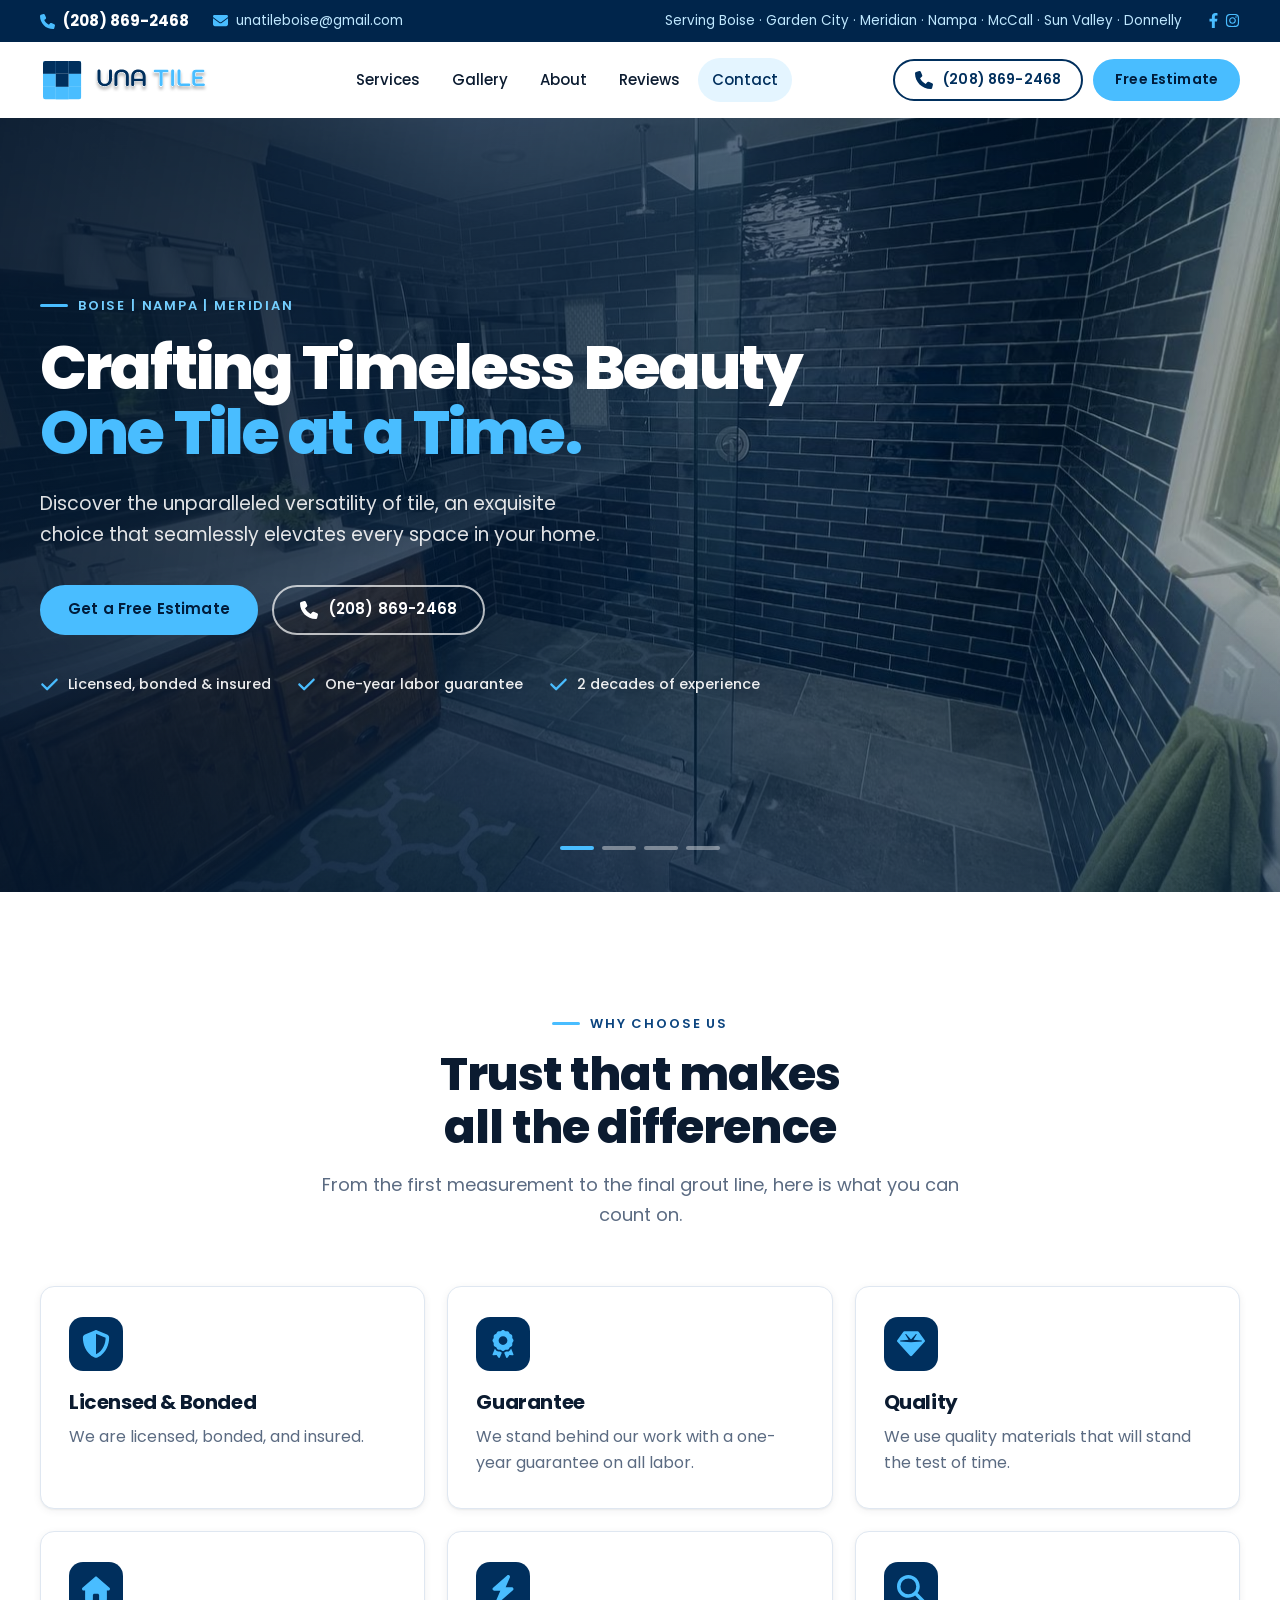
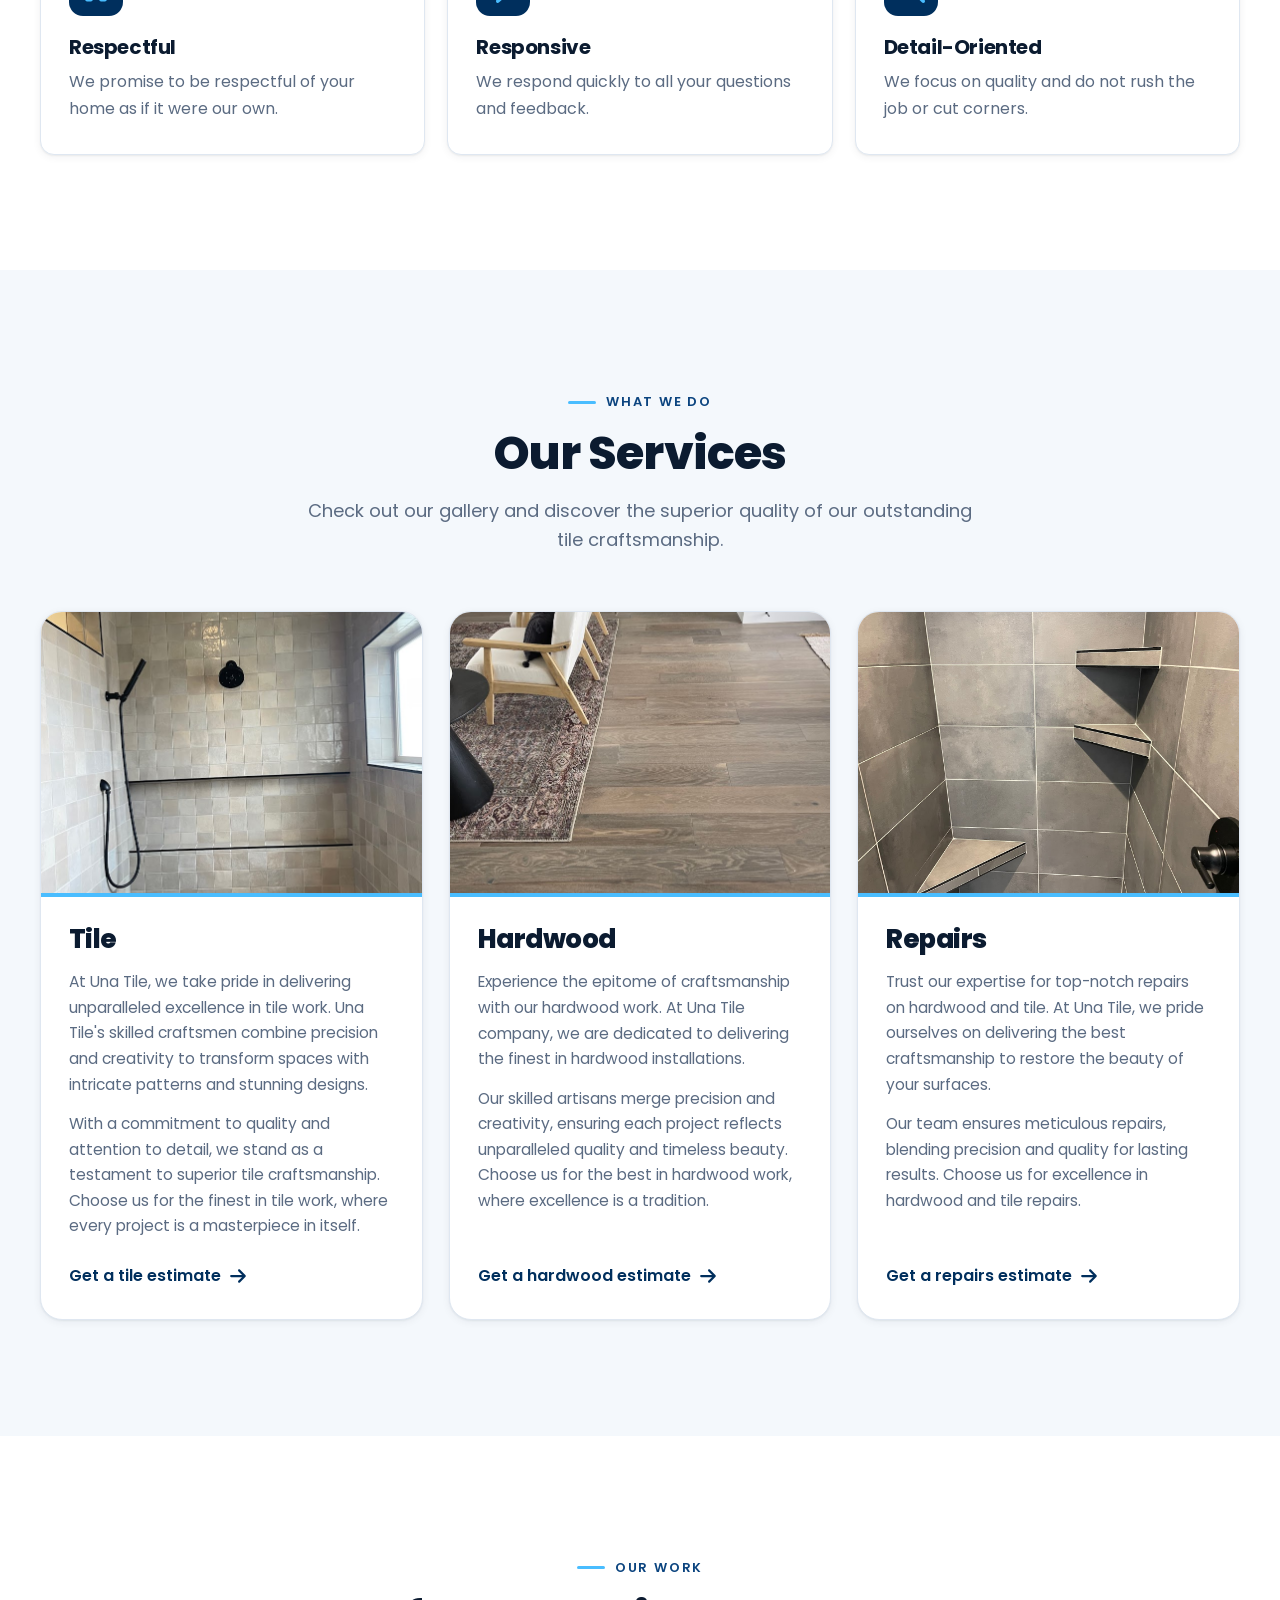
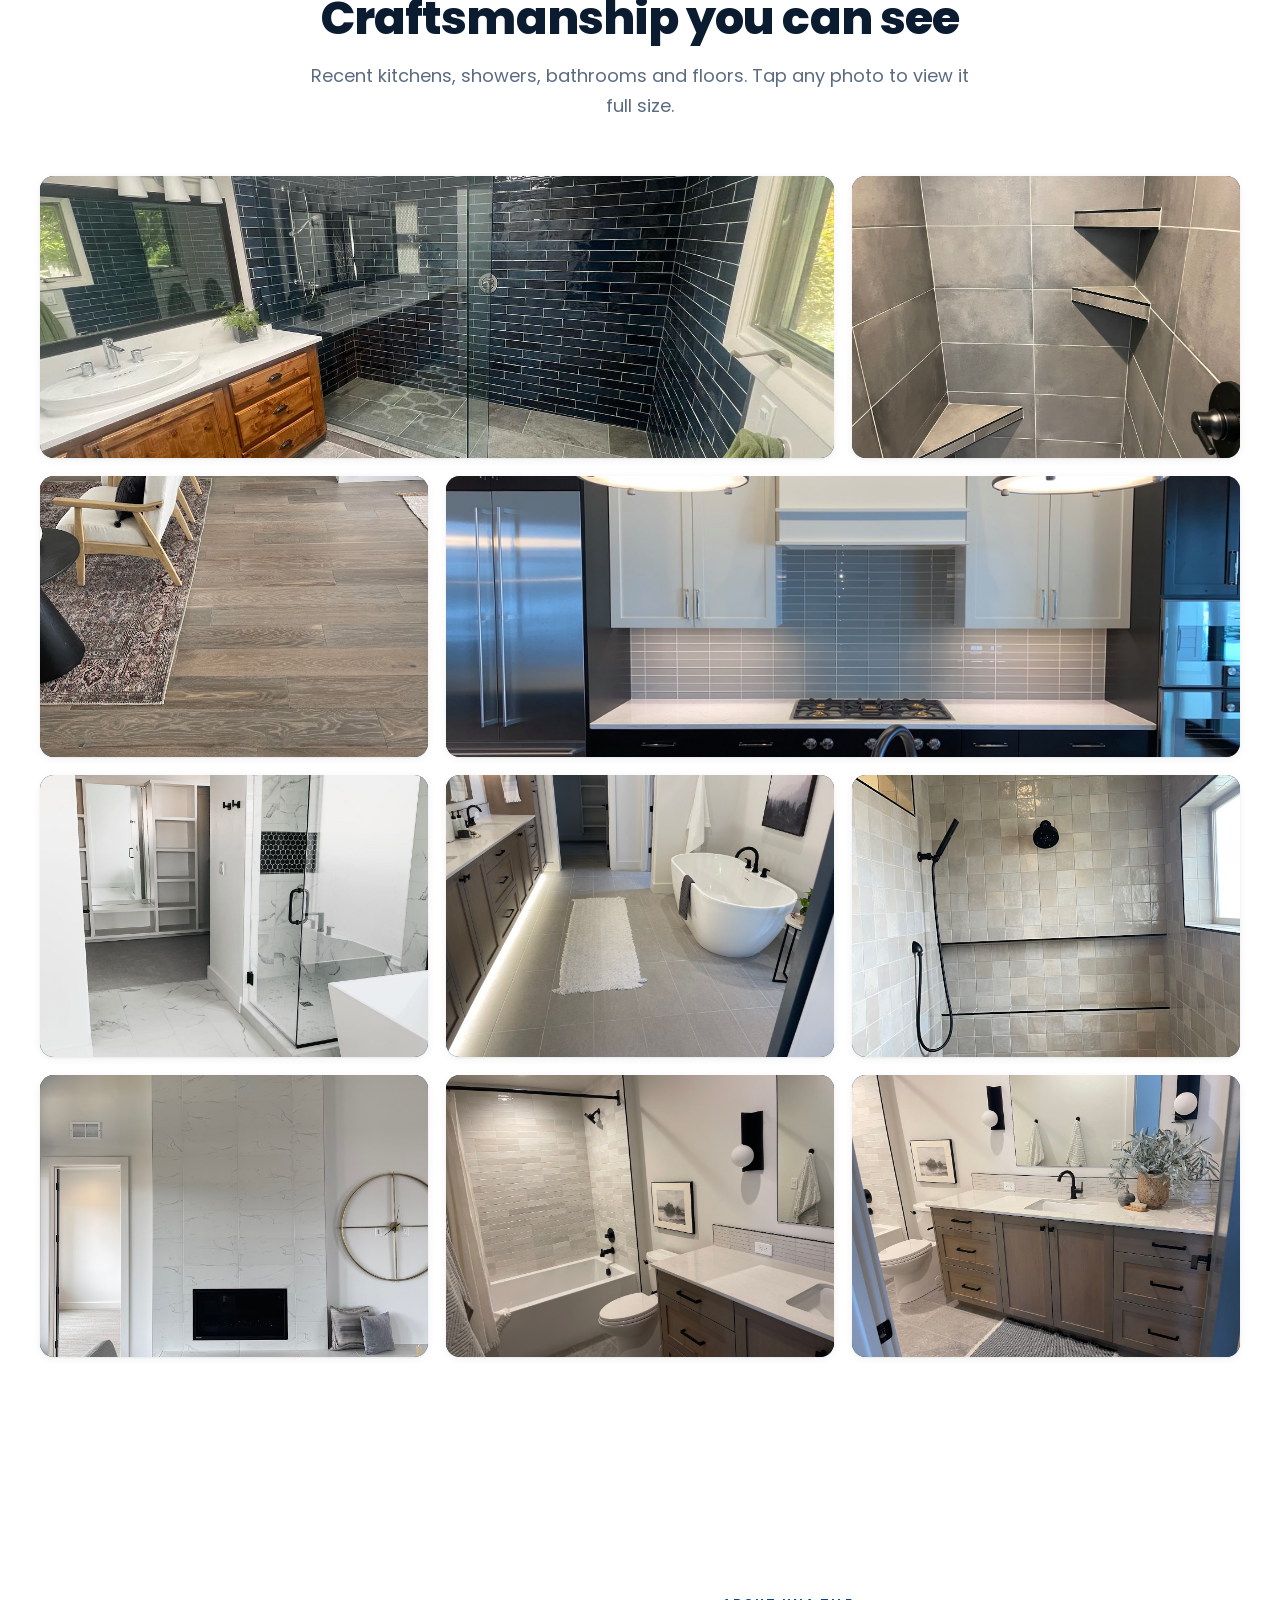
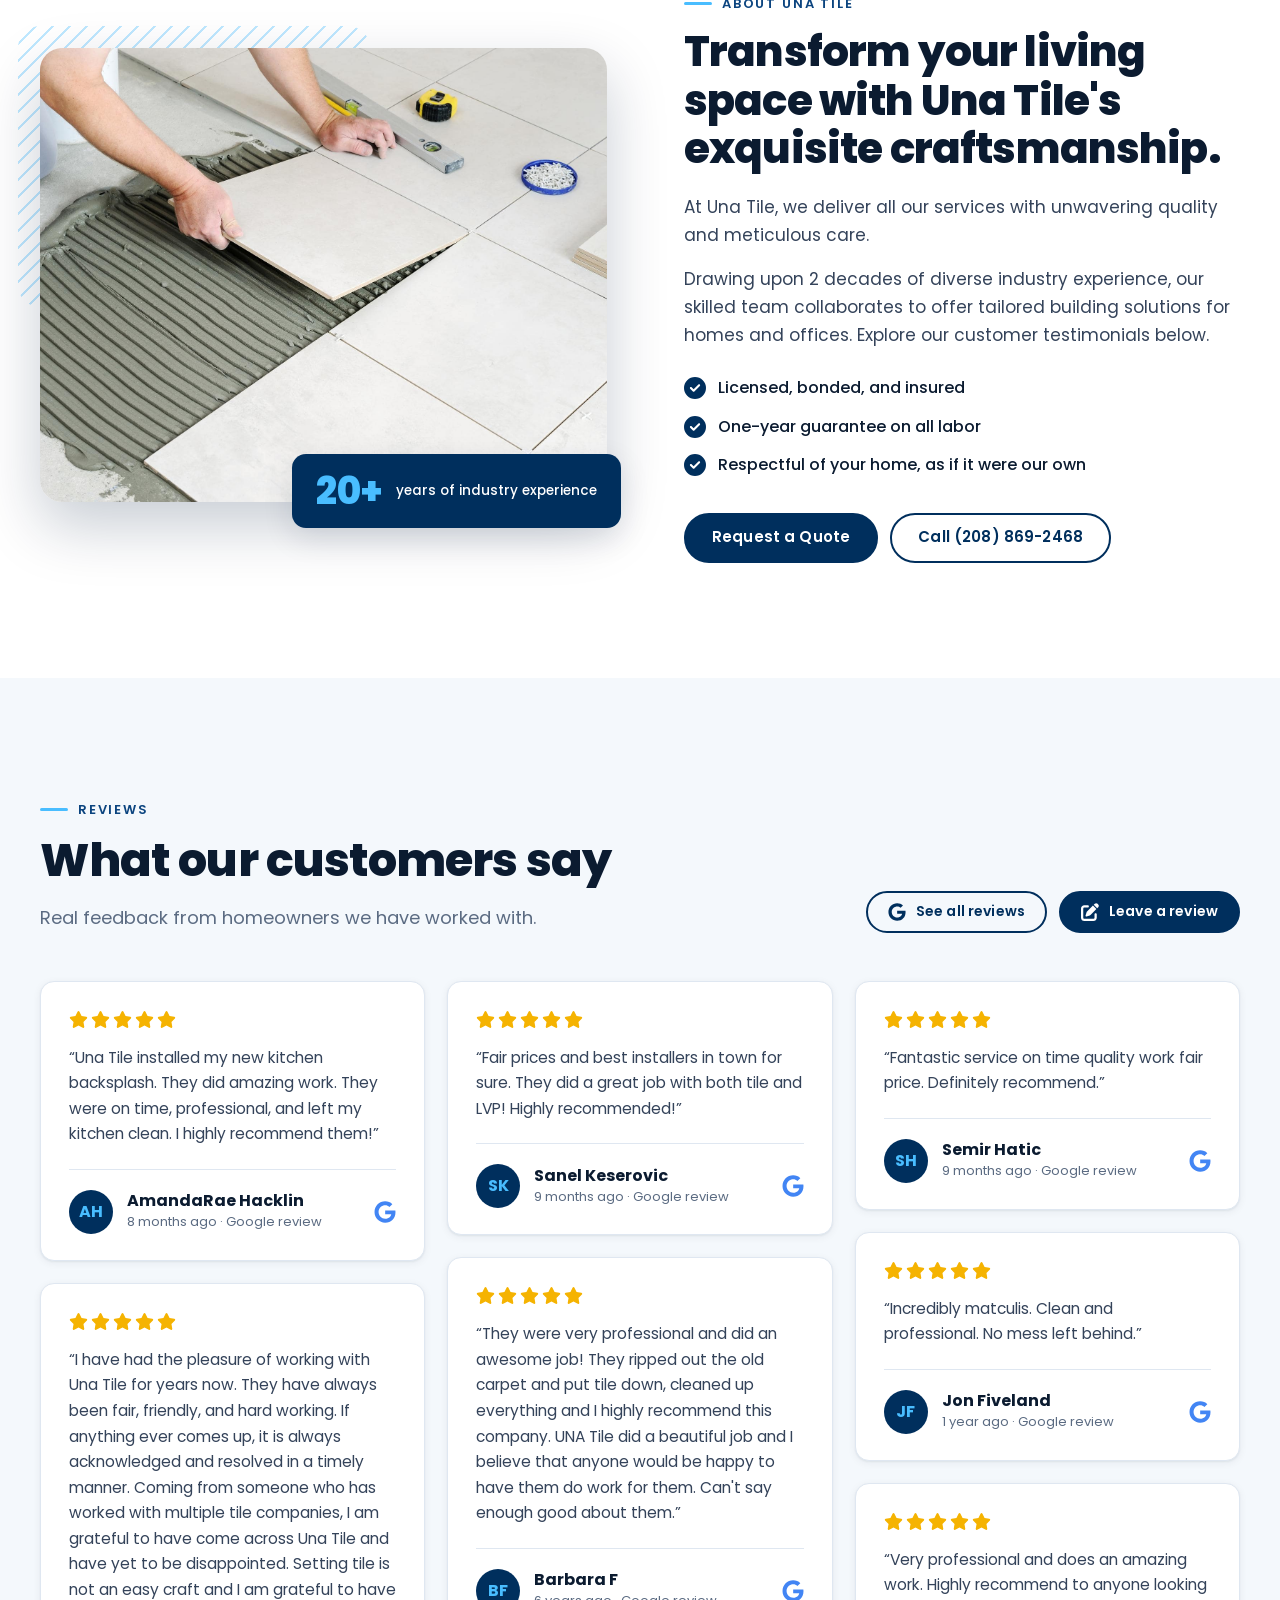
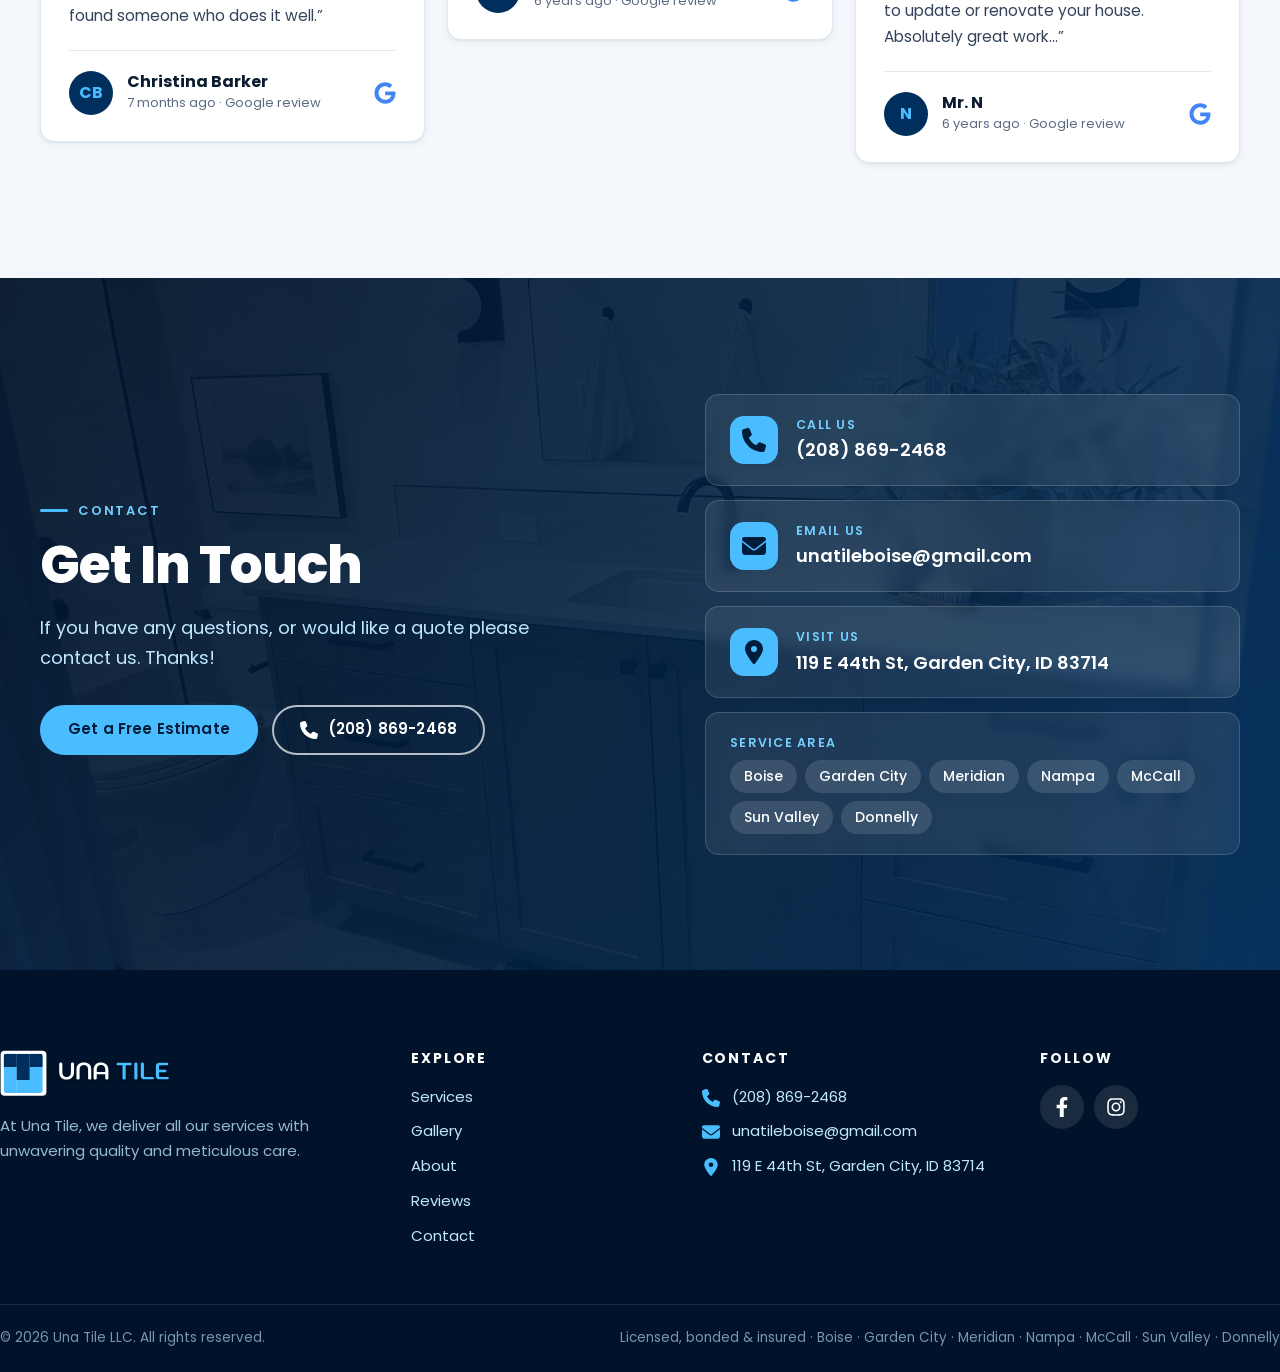
<file: index.html>
<!DOCTYPE html><html lang="en"><head><meta charSet="utf-8"/><meta http-equiv="x-ua-compatible" content="ie=edge"/><meta name="viewport" content="width=device-width, initial-scale=1, shrink-to-fit=no"/><meta name="generator" content="Gatsby 5.12.4"/><meta name="theme-color" content="#002F5D"/><meta name="description" content="Una Tile installs and repairs tile and hardwood for homes and offices in Boise, Garden City, Meridian, Nampa, McCall, Sun Valley and Donnelly, Idaho. Licensed, bonded and insured with a one-year labor guarantee. Call (208) 869-2468 for a free estimate." data-gatsby-head="true"/><meta name="theme-color" content="#002F5D" data-gatsby-head="true"/><meta property="og:type" content="website" data-gatsby-head="true"/><meta property="og:site_name" content="Una Tile" data-gatsby-head="true"/><meta property="og:title" content="Una Tile | Tile &amp; Hardwood Installation in Boise, Garden City, Meridian &amp; Nampa, ID" data-gatsby-head="true"/><meta property="og:description" content="Una Tile installs and repairs tile and hardwood for homes and offices in Boise, Garden City, Meridian, Nampa, McCall, Sun Valley and Donnelly, Idaho. Licensed, bonded and insured with a one-year labor guarantee. Call (208) 869-2468 for a free estimate." data-gatsby-head="true"/><meta property="og:url" content="https://unatile.com/" data-gatsby-head="true"/><meta property="og:image" content="https://unatile.com/og.jpg" data-gatsby-head="true"/><meta name="twitter:card" content="summary_large_image" data-gatsby-head="true"/><style data-href="/styles.809da4d2ebccab5f8cb2.css" data-identity="gatsby-global-css">@font-face{font-display:swap;font-family:Poppins;font-style:normal;font-weight:400;src:url([data-uri]) format("woff2"),url(/static/poppins-latin-400-normal-cda9c93f49237f11c766e920dd838e8a.woff) format("woff")}@font-face{font-display:swap;font-family:Poppins;font-style:normal;font-weight:500;src:url([data-uri]) format("woff2"),url(/static/poppins-latin-500-normal-1df741eb9a4ccdba01d2c2f7f293ec48.woff) format("woff")}@font-face{font-display:swap;font-family:Poppins;font-style:normal;font-weight:600;src:url([data-uri]) format("woff2"),url(/static/poppins-latin-600-normal-70e04c856f46aa529052af34dee40def.woff) format("woff")}@font-face{font-display:swap;font-family:Poppins;font-style:normal;font-weight:700;src:url([data-uri]) format("woff2"),url(/static/poppins-latin-700-normal-9cfbb32450c2f97b3722c9e82b2e0113.woff) format("woff")}@font-face{font-display:swap;font-family:Poppins;font-style:normal;font-weight:800;src:url([data-uri]) format("woff2"),url(/static/poppins-latin-800-normal-e67a6d49530694caae422cfbe8f91bc1.woff) format("woff")}:root{--navy-950:#00132a;--navy-900:#001c3b;--navy-800:#00254b;--navy-700:#002f5d;--navy-600:#0b447f;--sky-500:#49bdff;--sky-400:#74cfff;--sky-200:#bfe8ff;--sky-100:#e4f5ff;--sky-50:#f2faff;--ink:#0b1b30;--text:#34435a;--muted:#5b6b82;--line:#dfe7f1;--bg:#fff;--bg-soft:#f4f8fc;--radius-sm:8px;--radius:14px;--radius-lg:22px;--shadow-sm:0 1px 2px rgba(0,28,59,.06),0 2px 8px rgba(0,28,59,.06);--shadow:0 10px 30px rgba(0,28,59,.12);--shadow-lg:0 24px 60px rgba(0,28,59,.22);--font:"Poppins",system-ui,-apple-system,"Segoe UI",Roboto,sans-serif;--container:1200px;--gutter:clamp(18px,4vw,40px);--section-y:clamp(64px,9vw,116px);--header-h:76px;--ease:cubic-bezier(0.22,0.61,0.36,1)}*,:after,:before{box-sizing:border-box}html{-webkit-text-size-adjust:100%;scroll-behavior:smooth;scroll-padding-top:calc(var(--header-h) + 12px)}body{-webkit-font-smoothing:antialiased;text-rendering:optimizeLegibility;background:var(--bg);color:var(--text);font-family:var(--font);font-size:16px;line-height:1.65;margin:0;overflow-x:hidden}img,svg{display:block;max-width:100%}img{height:auto}a{color:inherit}p{margin:0}h1,h2,h3,h4{color:var(--ink);letter-spacing:-.02em;line-height:1.15;margin:0}:focus-visible{border-radius:4px;outline:3px solid var(--sky-500);outline-offset:3px}.skip-link{background:var(--navy-700);border-radius:var(--radius-sm);color:#fff;font-weight:600;left:12px;padding:10px 16px;position:absolute;text-decoration:none;top:-60px;transition:top .2s var(--ease);z-index:1000}.skip-link:focus{top:12px}.container{margin:0 auto;max-width:calc(var(--container) + var(--gutter)*2);padding:0 var(--gutter);width:100%}.section{padding:var(--section-y) 0;position:relative}.section--soft{background:var(--bg-soft)}.section--navy{background:var(--navy-800);color:var(--sky-200)}.eyebrow{align-items:center;color:var(--navy-600);display:inline-flex;font-size:13px;font-weight:600;gap:10px;letter-spacing:.14em;text-transform:uppercase}.eyebrow:before{background:var(--sky-500);border-radius:3px;content:"";height:3px;width:28px}.contact .eyebrow,.hero .eyebrow,.section--navy .eyebrow{color:var(--sky-400)}.section-head{margin-bottom:clamp(32px,5vw,56px);max-width:680px}.section-head--center{margin-left:auto;margin-right:auto;text-align:center}.section-head--center .eyebrow{justify-content:center}.section-head h2{text-wrap:balance;font-size:clamp(30px,4.4vw,46px);font-weight:800;margin-top:14px}.section-head p{text-wrap:pretty;color:var(--muted);font-size:clamp(16px,1.7vw,18px);margin-top:16px}.section--navy .section-head h2{color:#fff}.section--navy .section-head p{color:var(--sky-200)}.btn{--btn-bg:var(--navy-700);--btn-fg:#fff;--btn-bd:var(--navy-700);align-items:center;background:var(--btn-bg);border:2px solid var(--btn-bd);border-radius:999px;color:var(--btn-fg);cursor:pointer;display:inline-flex;font:inherit;font-size:15px;font-weight:600;gap:10px;justify-content:center;letter-spacing:.01em;min-height:50px;padding:0 26px;text-decoration:none;transition:transform .2s var(--ease),box-shadow .2s var(--ease),background .2s,color .2s,border-color .2s;white-space:nowrap}.btn:hover{box-shadow:var(--shadow);transform:translateY(-2px)}.btn:active{transform:translateY(0)}.btn svg{flex:none;height:18px;width:18px}.btn--primary{--btn-bg:var(--sky-500);--btn-fg:var(--navy-900);--btn-bd:var(--sky-500)}.btn--primary:hover{--btn-bg:var(--sky-400);--btn-bd:var(--sky-400)}.btn--outline{--btn-bg:transparent;--btn-fg:var(--navy-700);--btn-bd:var(--navy-700)}.btn--outline:hover{--btn-bg:var(--navy-700);--btn-fg:#fff}.btn--light{--btn-bg:transparent;--btn-fg:#fff;--btn-bd:hsla(0,0%,100%,.7)}.btn--light:hover{--btn-bg:#fff;--btn-fg:var(--navy-800);--btn-bd:#fff}.btn--sm{font-size:14px;min-height:42px;padding:0 20px}.btn--block{width:100%}.reveal.is-pending{opacity:0;transform:translateY(22px)}.reveal{transition:opacity .7s var(--ease),transform .7s var(--ease);transition-delay:var(--d,0ms)}.reveal.is-visible{opacity:1;transform:none}.site-header{backdrop-filter:saturate(160%) blur(12px);-webkit-backdrop-filter:saturate(160%) blur(12px);background:hsla(0,0%,100%,.96);position:sticky;top:-42px;transition:box-shadow .25s var(--ease);z-index:100}.site-header.is-scrolled{box-shadow:0 6px 24px rgba(0,28,59,.1)}.topbar{background:var(--navy-800);color:var(--sky-200);font-size:13.5px}.topbar__inner{align-items:center;display:flex;gap:20px;justify-content:space-between;min-height:42px}.topbar a{align-items:center;display:inline-flex;gap:8px;text-decoration:none;transition:color .2s}.topbar a:hover{color:#fff}.topbar svg{color:var(--sky-500);height:15px;width:15px}.topbar__left,.topbar__right{align-items:center;display:flex;gap:24px}.topbar__phone{color:#fff;font-size:15px;font-weight:700}.topbar__social{gap:4px!important}.navbar{align-items:center;display:flex;gap:24px;height:var(--header-h);justify-content:space-between}.brand{display:inline-flex;flex:none}.brand img{height:44px;width:auto}.nav{align-items:center;display:flex;gap:4px}.nav a{border-radius:999px;color:var(--ink);font-size:15px;font-weight:500;padding:10px 14px;position:relative;text-decoration:none;transition:color .2s,background .2s}.nav a.is-active,.nav a:hover{background:var(--sky-100);color:var(--navy-700)}.navbar__cta{align-items:center;display:flex;gap:10px}.menu-toggle{align-items:center;background:var(--sky-100);border:0;border-radius:12px;color:var(--navy-700);cursor:pointer;display:none;height:46px;justify-content:center;padding:0;width:46px}.menu-toggle svg{height:24px;width:24px}.drawer{inset:0;overflow:hidden;pointer-events:none;position:fixed;visibility:hidden;z-index:200}.drawer.is-open{pointer-events:auto;visibility:visible}.drawer__scrim{background:rgba(0,19,42,.55);inset:0;opacity:0;position:absolute;transition:opacity .3s var(--ease)}.drawer.is-open .drawer__scrim{opacity:1}.drawer__panel{background:#fff;bottom:0;box-shadow:var(--shadow-lg);display:flex;flex-direction:column;gap:6px;overflow-y:auto;padding:22px 22px 28px;position:absolute;right:0;top:0;transform:translateX(100%);transition:transform .35s var(--ease);width:min(86vw,360px)}.drawer.is-open .drawer__panel{transform:none}.drawer__head{align-items:center;display:flex;justify-content:space-between;margin-bottom:14px}.drawer__head img{height:38px;width:auto}.drawer a.drawer__link{border-bottom:1px solid var(--line);color:var(--ink);display:block;font-size:18px;font-weight:600;padding:14px 12px;text-decoration:none}.drawer a.drawer__link:hover{color:var(--navy-600)}.drawer__cta{display:grid;gap:10px;margin-top:22px}.drawer__meta{color:var(--muted);font-size:14px;margin-top:22px}.drawer__meta a{color:var(--navy-700);font-weight:600;text-decoration:none}.hero{align-items:center;background:var(--navy-900);color:#fff;display:flex;isolation:isolate;min-height:clamp(560px,86vh,780px);overflow:hidden;padding:clamp(56px,8vw,96px) 0 clamp(88px,10vw,120px);position:relative}.hero__slides{inset:0;position:absolute;z-index:-2}.hero__slide{inset:0;opacity:0;position:absolute;transition:opacity 1.4s ease-in-out}.hero__slide.is-active{opacity:1}.hero__slide img{animation:hero-zoom 9s ease-out forwards;height:100%;object-fit:cover;transform:scale(1.04);width:100%}@keyframes hero-zoom{0%{transform:scale(1.04)}to{transform:scale(1.12)}}.hero:after{background:linear-gradient(100deg,rgba(0,19,42,.9),rgba(0,28,59,.72) 45%,rgba(0,47,93,.28)),linear-gradient(0deg,rgba(0,19,42,.55),rgba(0,19,42,0) 40%);content:"";inset:0;position:absolute;z-index:-1}.hero__content{max-width:820px}.hero h1{color:#fff;font-size:clamp(34px,5.4vw,62px);font-weight:800;letter-spacing:-.03em;line-height:1.06;margin-top:18px}.hero h1 em,.hero h1 span{display:block}.hero h1 em{color:var(--sky-500);font-style:normal}.hero__sub{color:hsla(0,0%,100%,.88);font-size:clamp(16px,1.9vw,19px);margin-top:22px;max-width:580px}.hero__actions{display:flex;flex-wrap:wrap;gap:14px;margin-top:34px}.hero__trust{color:hsla(0,0%,100%,.92);display:flex;flex-wrap:wrap;font-size:14.5px;font-weight:500;gap:10px 26px;list-style:none;margin:38px 0 0;padding:0}.hero__trust li{align-items:center;display:inline-flex;gap:9px}.hero__trust svg{color:var(--sky-500);height:19px;width:19px}.hero__dots{bottom:34px;display:flex;gap:8px;left:50%;position:absolute;transform:translateX(-50%)}.hero__dots button{background:none;border:0;cursor:pointer;height:20px;padding:0;position:relative;width:34px}.hero__dots button:before{background:hsla(0,0%,100%,.4);border-radius:4px;content:"";height:4px;left:0;position:absolute;right:0;top:8px;transition:background .3s}.hero__dots button[aria-current=true]:before{background:var(--sky-500)}.features{display:grid;gap:22px;grid-template-columns:repeat(3,1fr)}.feature{background:#fff;border:1px solid var(--line);border-radius:var(--radius);box-shadow:var(--shadow-sm);padding:30px 28px 32px;transition:transform .3s var(--ease),box-shadow .3s var(--ease),border-color .3s}.feature:hover{border-color:var(--sky-200);box-shadow:var(--shadow);transform:translateY(-4px)}.feature__icon{background:var(--navy-700);border-radius:14px;color:var(--sky-500);display:grid;height:54px;margin-bottom:20px;place-items:center;width:54px}.feature__icon svg{height:28px;width:28px}.feature h3{font-size:20px;font-weight:700}.feature p{color:var(--muted);margin-top:10px}.services{display:grid;gap:26px;grid-template-columns:repeat(3,1fr)}.service{background:#fff;border:1px solid var(--line);border-radius:var(--radius-lg);box-shadow:var(--shadow-sm);display:flex;flex-direction:column;overflow:hidden;transition:transform .3s var(--ease),box-shadow .3s var(--ease)}.service:hover{box-shadow:var(--shadow);transform:translateY(-6px)}.service__img{aspect-ratio:4/3;background:var(--navy-800);overflow:hidden;position:relative}.service__img img{height:100%;object-fit:cover;transition:transform .8s var(--ease);width:100%}.service:hover .service__img img{transform:scale(1.06)}.service__img:after{background:var(--sky-500);content:"";height:4px;inset:auto 0 0 0;position:absolute}.service__body{display:flex;flex:1;flex-direction:column;padding:28px 28px 30px}.service h3{font-size:26px;font-weight:800}.service__body p{color:var(--muted);font-size:15.5px;margin-top:14px}.service__link{align-items:center;align-self:flex-start;background:none;border:0;color:var(--navy-700);cursor:pointer;display:inline-flex;font:inherit;font-weight:600;gap:8px;margin-top:auto;padding-bottom:0;padding-left:0;padding-top:24px}.service__link svg{height:18px;transition:transform .25s var(--ease);width:18px}.service__link:hover svg{transform:translateX(5px)}.gallery{display:grid;gap:18px;grid-auto-rows:clamp(200px,22vw,300px);grid-template-columns:repeat(3,1fr)}.gallery__item{background:var(--navy-800);border:0;border-radius:var(--radius);box-shadow:var(--shadow-sm);cursor:zoom-in;display:block;height:100%;margin:0;overflow:hidden;padding:0;position:relative;width:100%}.gallery__item--wide{grid-column:span 2}.gallery__item img{height:100%;object-fit:cover;transition:transform .8s var(--ease),opacity .3s;width:100%}.gallery__item:after{background:linear-gradient(0deg,rgba(0,19,42,.55),rgba(0,19,42,0) 55%);content:"";inset:0;opacity:0;position:absolute;transition:opacity .3s}.gallery__item:hover img{transform:scale(1.05)}.gallery__item:focus-visible:after,.gallery__item:hover:after{opacity:1}.gallery__zoom{background:var(--sky-500);border-radius:50%;bottom:14px;color:var(--navy-900);display:grid;height:42px;opacity:0;place-items:center;position:absolute;right:14px;transform:translateY(8px);transition:opacity .3s,transform .3s var(--ease);width:42px;z-index:1}.gallery__zoom svg{height:20px;width:20px}.gallery__item:focus-visible .gallery__zoom,.gallery__item:hover .gallery__zoom{opacity:1;transform:none}.about{align-items:center;display:grid;gap:clamp(36px,6vw,88px);grid-template-columns:1.02fr 1fr}.about__media{position:relative}.about__media:before{background:repeating-linear-gradient(135deg,var(--sky-200) 0 2px,transparent 2px 12px);border-radius:var(--radius-lg);content:"";height:62%;left:-22px;position:absolute;top:-22px;width:62%;z-index:0}.about__img{aspect-ratio:5/4;border-radius:var(--radius-lg);box-shadow:var(--shadow-lg);object-fit:cover;position:relative;width:100%;z-index:1}.about__badge{align-items:center;background:var(--navy-700);border-radius:var(--radius);bottom:-26px;box-shadow:var(--shadow);color:#fff;display:flex;gap:14px;padding:18px 24px;position:absolute;right:-14px;z-index:2}.about__badge strong{color:var(--sky-500);font-size:38px;font-weight:800;line-height:1}.about__badge span{font-size:13.5px;font-weight:500;line-height:1.3}.about h2{font-size:clamp(28px,3.8vw,42px);font-weight:800;margin-top:14px}.about__text{display:grid;font-size:17px;gap:16px;margin-top:20px}.about__list{color:var(--ink);display:grid;font-weight:500;gap:12px;list-style:none;margin:26px 0 0;padding:0}.about__list li{align-items:flex-start;display:flex;gap:12px}.about__list svg{color:var(--navy-700);flex:none;height:22px;margin-top:2px;width:22px}.about__actions{display:flex;flex-wrap:wrap;gap:12px;margin-top:34px}.reviews__head{align-items:flex-end;display:flex;flex-wrap:wrap;gap:24px;justify-content:space-between;margin-bottom:clamp(30px,4vw,48px)}.reviews__head .section-head{margin-bottom:0}.reviews__actions{display:flex;flex-wrap:wrap;gap:12px}.reviews{column-count:3;column-gap:22px}.review{background:#fff;border:1px solid var(--line);border-radius:var(--radius);box-shadow:var(--shadow-sm);break-inside:avoid;margin:0 0 22px;padding:28px 28px 26px;position:relative}.review__stars{color:#f5b301;display:flex;gap:3px}.review__stars svg{height:19px;width:19px}.review blockquote{color:var(--text);font-size:15.5px;margin:16px 0 0}.review figcaption{align-items:center;border-top:1px solid var(--line);display:flex;gap:14px;margin-top:22px;padding-top:20px}.review__avatar{background:var(--navy-700);border-radius:50%;color:var(--sky-500);display:grid;flex:none;font-weight:700;height:44px;place-items:center;width:44px}.review__name{color:var(--ink);display:block;font-weight:700;line-height:1.25}.review__meta{color:var(--muted);display:block;font-size:13px}.review__g{flex:none;height:22px;margin-left:auto;width:22px}.contact{background:var(--navy-900) center /cover no-repeat;color:#fff;isolation:isolate;overflow:hidden;padding:var(--section-y) 0;position:relative}.contact:before{background:linear-gradient(120deg,rgba(0,19,42,.94),rgba(0,47,93,.84));content:"";inset:0;position:absolute;z-index:-1}.contact__grid{align-items:center;display:grid;gap:clamp(32px,6vw,80px);grid-template-columns:1.1fr 1fr}.contact h2{color:#fff;font-size:clamp(32px,4.6vw,52px);font-weight:800;margin-top:14px}.contact__lead{color:var(--sky-200);font-size:18px;margin-top:18px;max-width:520px}.contact__actions{display:flex;flex-wrap:wrap;gap:14px;margin-top:32px}.contact__cards{display:grid;gap:14px}.contact-card{align-items:center;backdrop-filter:blur(6px);-webkit-backdrop-filter:blur(6px);background:hsla(0,0%,100%,.08);border:1px solid hsla(0,0%,100%,.16);border-radius:var(--radius);color:#fff;display:flex;gap:18px;padding:20px 24px;text-decoration:none;transition:background .25s,transform .25s var(--ease),border-color .25s}a.contact-card:hover{background:hsla(0,0%,100%,.15);border-color:var(--sky-500);transform:translateX(4px)}.contact-card__icon{background:var(--sky-500);border-radius:14px;color:var(--navy-900);display:grid;flex:none;height:48px;place-items:center;width:48px}.contact-card__icon svg{height:24px;width:24px}.contact-card small{color:var(--sky-400);display:block;font-size:12.5px;font-weight:600;letter-spacing:.1em;text-transform:uppercase}.contact-card strong{display:block;font-size:18px;font-weight:600;overflow-wrap:anywhere}.areas{display:flex;flex-wrap:wrap;gap:8px;margin-top:6px}.areas span{background:hsla(0,0%,100%,.12);border-radius:999px;color:#fff;font-size:14px;font-weight:500;padding:5px 14px}.footer{background:var(--navy-950);color:var(--sky-200);font-size:15px}.footer__grid{display:grid;gap:clamp(28px,4vw,56px);grid-template-columns:1.5fr 1fr 1.2fr 1fr;padding:clamp(48px,7vw,80px) 0 clamp(36px,5vw,56px)}.footer__brand img{height:46px;width:auto}.footer__brand p{color:rgba(191,232,255,.78);margin-top:18px;max-width:320px}.footer h4{color:#fff;font-size:14px;font-weight:700;letter-spacing:.14em;margin-bottom:18px;text-transform:uppercase}.footer ul{display:grid;gap:10px;list-style:none;margin:0;padding:0}.footer a{text-decoration:none;transition:color .2s}.footer a:hover{color:var(--sky-500)}.footer__contact li{align-items:flex-start;display:flex;gap:12px}.footer__contact svg{color:var(--sky-500);flex:none;height:18px;margin-top:4px;width:18px}.socials{display:flex;gap:10px}.socials a{background:hsla(0,0%,100%,.1);border-radius:50%;color:#fff;display:grid;height:44px;place-items:center;transition:background .25s,color .25s,transform .25s var(--ease);width:44px}.socials a:hover{background:var(--sky-500);color:var(--navy-900);transform:translateY(-3px)}.socials svg{height:20px;width:20px}.footer__bottom{border-top:1px solid hsla(0,0%,100%,.1);color:rgba(191,232,255,.62);display:flex;flex-wrap:wrap;font-size:13.5px;gap:8px 24px;justify-content:space-between;padding:22px 0}dialog{background:transparent;border:0;color:inherit;max-height:none;max-width:none;padding:0}dialog::backdrop{backdrop-filter:blur(3px);background:rgba(0,19,42,.72)}.quote{background:#fff;border-radius:var(--radius-lg);box-shadow:var(--shadow-lg);margin:auto;max-height:calc(100vh - 24px);overflow:auto;width:min(560px,calc(100vw - 24px))}.quote[open]{animation:pop .3s var(--ease)}@keyframes pop{0%{opacity:0;transform:translateY(14px) scale(.98)}}.quote__head{background:var(--navy-700);color:#fff;padding:28px 30px 24px;position:relative}.quote__head h2{color:#fff;font-size:26px;font-weight:800}.quote__head p{color:var(--sky-200);font-size:15px;margin-top:6px}.icon-btn{background:hsla(0,0%,100%,.14);border:0;border-radius:50%;color:#fff;cursor:pointer;display:grid;height:42px;padding:0;place-items:center;position:absolute;right:14px;top:14px;transition:background .2s;width:42px}.icon-btn:hover{background:hsla(0,0%,100%,.28)}.icon-btn svg{height:22px;width:22px}.quote__form{display:grid;gap:18px;padding:28px 30px 30px}.field{display:grid;gap:7px}.field__row{display:grid;gap:16px;grid-template-columns:1fr 1fr}.field label{color:var(--ink);font-size:14px;font-weight:600}.field label span{color:var(--muted);font-weight:400}.field input,.field select,.field textarea{background:var(--bg-soft);border:2px solid transparent;border-radius:12px;color:var(--ink);font:inherit;font-size:16px;padding:13px 15px;transition:border-color .2s,background .2s;width:100%}.field textarea{min-height:112px;resize:vertical}.field input:focus,.field select:focus,.field textarea:focus{background:#fff;border-color:var(--sky-500);outline:none}.field [aria-invalid=true]{background:#fff6f6;border-color:#d93a3a}.field__error{color:#b42323;font-size:13.5px}.quote__note{color:var(--muted);font-size:13px;text-align:center}.quote__done{display:grid;gap:14px;justify-items:center;padding:40px 30px 44px;text-align:center}.quote__done svg{color:var(--navy-700);height:64px;width:64px}.quote__done h3{font-size:24px;font-weight:800}.quote__done .btn{margin-top:6px}.lightbox{height:100vh;margin:0;width:100vw}.lightbox[open]{display:grid;place-items:center}.lightbox::backdrop{background:rgba(0,12,26,.94)}.lightbox__img{border-radius:8px;box-shadow:var(--shadow-lg);max-height:86vh;max-width:min(94vw,1400px);object-fit:contain}.lightbox .icon-btn{right:18px;top:18px}.lightbox__nav{background:hsla(0,0%,100%,.14);border:0;border-radius:50%;color:#fff;cursor:pointer;display:grid;height:52px;padding:0;place-items:center;position:absolute;top:50%;transform:translateY(-50%);transition:background .2s;width:52px}.lightbox__nav:hover{background:var(--sky-500);color:var(--navy-900)}.lightbox__nav svg{height:26px;width:26px}.lightbox__nav--prev{left:18px}.lightbox__nav--next{right:18px}.lightbox__count{background:hsla(0,0%,100%,.14);border-radius:999px;bottom:18px;color:#fff;font-size:14px;font-weight:500;left:50%;padding:6px 16px;position:absolute;transform:translateX(-50%)}.intro-guard{animation:intro-guard .2s 9s forwards}@keyframes intro-guard{to{opacity:0;pointer-events:none;visibility:hidden}}.callbar{display:none}@media (max-width:1080px){.topbar .topbar__email{display:none}.nav a{padding:10px}.features,.services{grid-template-columns:repeat(2,1fr)}.services>:last-child{grid-column:1/-1}.services>:last-child .service__img{aspect-ratio:16/7}.reviews{column-count:2}.gallery{grid-auto-rows:clamp(190px,30vw,280px);grid-template-columns:repeat(2,1fr)}.footer__grid{grid-template-columns:1fr 1fr}}@media (max-width:920px){:root{--header-h:68px}.site-header{top:0}.nav,.navbar__cta .btn--outline,.topbar{display:none}.menu-toggle{display:inline-flex}.brand img{height:40px}.about,.contact__grid{grid-template-columns:1fr}.about__media{max-width:640px}.about__badge{right:12px}}@media (max-width:760px){body{padding-bottom:76px}.callbar{background:hsla(0,0%,100%,.97);border-top:1px solid var(--line);bottom:0;box-shadow:0 -8px 24px rgba(0,28,59,.12);display:grid;gap:10px;grid-template-columns:1fr 1fr;left:0;padding:10px 14px calc(10px + env(safe-area-inset-bottom));position:fixed;right:0;z-index:90}.navbar__cta .btn{display:none}.hero{min-height:auto;padding-bottom:96px}.hero__actions .btn{flex:1 1 100%}.hero__dots{bottom:26px}.features,.services{grid-template-columns:1fr}.services>:last-child .service__img{aspect-ratio:4/3}.reviews{column-count:1}.gallery{gap:10px;grid-auto-rows:clamp(130px,38vw,220px)}.field__row,.footer__grid{grid-template-columns:1fr}.quote__form,.quote__head{padding-left:22px;padding-right:22px}.lightbox__nav{height:44px;width:44px}.lightbox__nav--prev{left:8px}.lightbox__nav--next{right:8px}.about__media:before{left:-10px;top:-10px}}@media (prefers-reduced-motion:reduce){html{scroll-behavior:auto}*,:after,:before{animation-duration:.01ms!important;animation-iteration-count:1!important;transition-duration:.01ms!important}.reveal.is-pending{opacity:1;transform:none}}</style><style>.gatsby-image-wrapper{position:relative;overflow:hidden}.gatsby-image-wrapper picture.object-fit-polyfill{position:static!important}.gatsby-image-wrapper img{bottom:0;height:100%;left:0;margin:0;max-width:none;padding:0;position:absolute;right:0;top:0;width:100%;object-fit:cover}.gatsby-image-wrapper [data-main-image]{opacity:0;transform:translateZ(0);transition:opacity .25s linear;will-change:opacity}.gatsby-image-wrapper-constrained{display:inline-block;vertical-align:top}</style><noscript><style>.gatsby-image-wrapper noscript [data-main-image]{opacity:1!important}.gatsby-image-wrapper [data-placeholder-image]{opacity:0!important}</style></noscript><script type="module">const e="undefined"!=typeof HTMLImageElement&&"loading"in HTMLImageElement.prototype;e&&document.body.addEventListener("load",(function(e){const t=e.target;if(void 0===t.dataset.mainImage)return;if(void 0===t.dataset.gatsbyImageSsr)return;let a=null,n=t;for(;null===a&&n;)void 0!==n.parentNode.dataset.gatsbyImageWrapper&&(a=n.parentNode),n=n.parentNode;const o=a.querySelector("[data-placeholder-image]"),r=new Image;r.src=t.currentSrc,r.decode().catch((()=>{})).then((()=>{t.style.opacity=1,o&&(o.style.opacity=0,o.style.transition="opacity 500ms linear")}))}),!0);</script><link rel="sitemap" type="application/xml" href="/sitemap-index.xml"/><link rel="icon" href="/favicon-32x32.png?v=a1d2542ac32df279531d359a67eda340" type="image/png"/><link rel="manifest" href="/manifest.webmanifest" crossorigin="anonymous"/><link rel="apple-touch-icon" sizes="48x48" href="/icons/icon-48x48.png?v=a1d2542ac32df279531d359a67eda340"/><link rel="apple-touch-icon" sizes="72x72" href="/icons/icon-72x72.png?v=a1d2542ac32df279531d359a67eda340"/><link rel="apple-touch-icon" sizes="96x96" href="/icons/icon-96x96.png?v=a1d2542ac32df279531d359a67eda340"/><link rel="apple-touch-icon" sizes="144x144" href="/icons/icon-144x144.png?v=a1d2542ac32df279531d359a67eda340"/><link rel="apple-touch-icon" sizes="192x192" href="/icons/icon-192x192.png?v=a1d2542ac32df279531d359a67eda340"/><link rel="apple-touch-icon" sizes="256x256" href="/icons/icon-256x256.png?v=a1d2542ac32df279531d359a67eda340"/><link rel="apple-touch-icon" sizes="384x384" href="/icons/icon-384x384.png?v=a1d2542ac32df279531d359a67eda340"/><link rel="apple-touch-icon" sizes="512x512" href="/icons/icon-512x512.png?v=a1d2542ac32df279531d359a67eda340"/><title data-gatsby-head="true">Una Tile | Tile &amp; Hardwood Installation in Boise, Garden City, Meridian &amp; Nampa, ID</title><link rel="canonical" href="https://unatile.com/" data-gatsby-head="true"/><link rel="preload" as="image" href="/static/main-2-002b07910f2f3599deb389e83d8a9339.jpg" fetchpriority="high" data-gatsby-head="true"/><script type="application/ld+json" data-gatsby-head="true">{"@context":"https://schema.org","@type":"HomeAndConstructionBusiness","name":"Una Tile","legalName":"Una Tile LLC","url":"https://unatile.com/","image":"https://unatile.com/og.jpg","description":"Una Tile installs and repairs tile and hardwood for homes and offices in Boise, Garden City, Meridian, Nampa, McCall, Sun Valley and Donnelly, Idaho. Licensed, bonded and insured with a one-year labor guarantee. Call (208) 869-2468 for a free estimate.","telephone":"+12088692468","email":"unatileboise@gmail.com","address":{"@type":"PostalAddress","streetAddress":"119 E 44th St","addressLocality":"Garden City","addressRegion":"ID","postalCode":"83714","addressCountry":"US"},"areaServed":[{"@type":"City","name":"Boise"},{"@type":"City","name":"Garden City"},{"@type":"City","name":"Meridian"},{"@type":"City","name":"Nampa"},{"@type":"City","name":"McCall"},{"@type":"City","name":"Sun Valley"},{"@type":"City","name":"Donnelly"}]}</script></head><body><div id="___gatsby"><div style="outline:none" tabindex="-1" id="gatsby-focus-wrapper"><a class="skip-link" href="#main">Skip to content</a><header class="site-header"><div class="topbar"><div class="container topbar__inner"><div class="topbar__left"><a class="topbar__phone" href="tel:+12088692468"><svg stroke="currentColor" fill="currentColor" stroke-width="0" viewBox="0 0 512 512" aria-hidden="true" height="1em" width="1em" xmlns="http://www.w3.org/2000/svg"><path d="M164.9 24.6c-7.7-18.6-28-28.5-47.4-23.2l-88 24C12.1 30.2 0 46 0 64C0 311.4 200.6 512 448 512c18 0 33.8-12.1 38.6-29.5l24-88c5.3-19.4-4.6-39.7-23.2-47.4l-96-40c-16.3-6.8-35.2-2.1-46.3 11.6L304.7 368C234.3 334.7 177.3 277.7 144 207.3L193.3 167c13.7-11.2 18.4-30 11.6-46.3l-40-96z"></path></svg>(208) 869-2468</a><a class="topbar__email" href="mailto:unatileboise@gmail.com"><svg stroke="currentColor" fill="currentColor" stroke-width="0" viewBox="0 0 512 512" aria-hidden="true" height="1em" width="1em" xmlns="http://www.w3.org/2000/svg"><path d="M48 64C21.5 64 0 85.5 0 112c0 15.1 7.1 29.3 19.2 38.4L236.8 313.6c11.4 8.5 27 8.5 38.4 0L492.8 150.4c12.1-9.1 19.2-23.3 19.2-38.4c0-26.5-21.5-48-48-48H48zM0 176V384c0 35.3 28.7 64 64 64H448c35.3 0 64-28.7 64-64V176L294.4 339.2c-22.8 17.1-54 17.1-76.8 0L0 176z"></path></svg>unatileboise@gmail.com</a></div><div class="topbar__right"><span>Serving <!-- -->Boise · Garden City · Meridian · Nampa · McCall · Sun Valley · Donnelly</span><span class="topbar__right topbar__social"><a href="https://www.facebook.com/unatilellc" target="_blank" rel="noopener noreferrer" aria-label="Una Tile on Facebook"><svg stroke="currentColor" fill="currentColor" stroke-width="0" viewBox="0 0 320 512" aria-hidden="true" height="1em" width="1em" xmlns="http://www.w3.org/2000/svg"><path d="M279.14 288l14.22-92.66h-88.91v-60.13c0-25.35 12.42-50.06 52.24-50.06h40.42V6.26S260.43 0 225.36 0c-73.22 0-121.08 44.38-121.08 124.72v70.62H22.89V288h81.39v224h100.17V288z"></path></svg></a><a href="https://www.instagram.com/unatilellc" target="_blank" rel="noopener noreferrer" aria-label="Una Tile on Instagram"><svg stroke="currentColor" fill="currentColor" stroke-width="0" viewBox="0 0 448 512" aria-hidden="true" height="1em" width="1em" xmlns="http://www.w3.org/2000/svg"><path d="M224.1 141c-63.6 0-114.9 51.3-114.9 114.9s51.3 114.9 114.9 114.9S339 319.5 339 255.9 287.7 141 224.1 141zm0 189.6c-41.1 0-74.7-33.5-74.7-74.7s33.5-74.7 74.7-74.7 74.7 33.5 74.7 74.7-33.6 74.7-74.7 74.7zm146.4-194.3c0 14.9-12 26.8-26.8 26.8-14.9 0-26.8-12-26.8-26.8s12-26.8 26.8-26.8 26.8 12 26.8 26.8zm76.1 27.2c-1.7-35.9-9.9-67.7-36.2-93.9-26.2-26.2-58-34.4-93.9-36.2-37-2.1-147.9-2.1-184.9 0-35.8 1.7-67.6 9.9-93.9 36.1s-34.4 58-36.2 93.9c-2.1 37-2.1 147.9 0 184.9 1.7 35.9 9.9 67.7 36.2 93.9s58 34.4 93.9 36.2c37 2.1 147.9 2.1 184.9 0 35.9-1.7 67.7-9.9 93.9-36.2 26.2-26.2 34.4-58 36.2-93.9 2.1-37 2.1-147.8 0-184.8zM398.8 388c-7.8 19.6-22.9 34.7-42.6 42.6-29.5 11.7-99.5 9-132.1 9s-102.7 2.6-132.1-9c-19.6-7.8-34.7-22.9-42.6-42.6-11.7-29.5-9-99.5-9-132.1s-2.6-102.7 9-132.1c7.8-19.6 22.9-34.7 42.6-42.6 29.5-11.7 99.5-9 132.1-9s102.7-2.6 132.1 9c19.6 7.8 34.7 22.9 42.6 42.6 11.7 29.5 9 99.5 9 132.1s2.7 102.7-9 132.1z"></path></svg></a></span></div></div></div><div class="container navbar"><a class="brand" href="#top" aria-label="Una Tile — back to top"><img src="[data-uri]" alt="Una Tile" width="201" height="44"/></a><nav class="nav" aria-label="Primary"><a href="#services" class="">Services</a><a href="#gallery" class="">Gallery</a><a href="#about" class="">About</a><a href="#reviews" class="">Reviews</a><a href="#contact" class="">Contact</a></nav><div class="navbar__cta"><a class="btn btn--outline btn--sm" href="tel:+12088692468"><svg stroke="currentColor" fill="currentColor" stroke-width="0" viewBox="0 0 512 512" aria-hidden="true" height="1em" width="1em" xmlns="http://www.w3.org/2000/svg"><path d="M164.9 24.6c-7.7-18.6-28-28.5-47.4-23.2l-88 24C12.1 30.2 0 46 0 64C0 311.4 200.6 512 448 512c18 0 33.8-12.1 38.6-29.5l24-88c5.3-19.4-4.6-39.7-23.2-47.4l-96-40c-16.3-6.8-35.2-2.1-46.3 11.6L304.7 368C234.3 334.7 177.3 277.7 144 207.3L193.3 167c13.7-11.2 18.4-30 11.6-46.3l-40-96z"></path></svg>(208) 869-2468</a><button type="button" class="btn btn--primary btn--sm">Free Estimate</button><button type="button" class="menu-toggle" aria-label="Open menu" aria-expanded="false" aria-controls="mobile-menu"><svg stroke="currentColor" fill="currentColor" stroke-width="0" viewBox="0 0 448 512" aria-hidden="true" height="1em" width="1em" xmlns="http://www.w3.org/2000/svg"><path d="M0 96C0 78.3 14.3 64 32 64H416c17.7 0 32 14.3 32 32s-14.3 32-32 32H32C14.3 128 0 113.7 0 96zM0 256c0-17.7 14.3-32 32-32H416c17.7 0 32 14.3 32 32s-14.3 32-32 32H32c-17.7 0-32-14.3-32-32zM448 416c0 17.7-14.3 32-32 32H32c-17.7 0-32-14.3-32-32s14.3-32 32-32H416c17.7 0 32 14.3 32 32z"></path></svg></button></div></div><div id="mobile-menu" class="drawer" aria-hidden="true"><div class="drawer__scrim"></div><div class="drawer__panel" role="dialog" aria-modal="true" aria-label="Menu"><div class="drawer__head"><img src="[data-uri]" alt="Una Tile" width="174" height="38"/><button type="button" class="menu-toggle" aria-label="Close menu"><svg stroke="currentColor" fill="currentColor" stroke-width="0" viewBox="0 0 384 512" aria-hidden="true" height="1em" width="1em" xmlns="http://www.w3.org/2000/svg"><path d="M342.6 150.6c12.5-12.5 12.5-32.8 0-45.3s-32.8-12.5-45.3 0L192 210.7 86.6 105.4c-12.5-12.5-32.8-12.5-45.3 0s-12.5 32.8 0 45.3L146.7 256 41.4 361.4c-12.5 12.5-12.5 32.8 0 45.3s32.8 12.5 45.3 0L192 301.3 297.4 406.6c12.5 12.5 32.8 12.5 45.3 0s12.5-32.8 0-45.3L237.3 256 342.6 150.6z"></path></svg></button></div><a class="drawer__link" href="#services">Services</a><a class="drawer__link" href="#gallery">Gallery</a><a class="drawer__link" href="#about">About</a><a class="drawer__link" href="#reviews">Reviews</a><a class="drawer__link" href="#contact">Contact</a><div class="drawer__cta"><a class="btn btn--outline" href="tel:+12088692468"><svg stroke="currentColor" fill="currentColor" stroke-width="0" viewBox="0 0 512 512" aria-hidden="true" height="1em" width="1em" xmlns="http://www.w3.org/2000/svg"><path d="M164.9 24.6c-7.7-18.6-28-28.5-47.4-23.2l-88 24C12.1 30.2 0 46 0 64C0 311.4 200.6 512 448 512c18 0 33.8-12.1 38.6-29.5l24-88c5.3-19.4-4.6-39.7-23.2-47.4l-96-40c-16.3-6.8-35.2-2.1-46.3 11.6L304.7 368C234.3 334.7 177.3 277.7 144 207.3L193.3 167c13.7-11.2 18.4-30 11.6-46.3l-40-96z"></path></svg>Call <!-- -->(208) 869-2468</a><button type="button" class="btn btn--primary">Get a Free Estimate</button></div><p class="drawer__meta">119 E 44th St, Garden City, ID 83714<br/><a href="mailto:unatileboise@gmail.com">unatileboise@gmail.com</a></p></div></div></header><main id="main"><section class="hero" id="top" aria-labelledby="hero-title"><div class="hero__slides" aria-hidden="true"><div class="hero__slide is-active"><img src="/static/main-2-002b07910f2f3599deb389e83d8a9339.jpg" alt="" loading="eager" fetchpriority="high" decoding="async"/></div></div><div class="container"><div class="hero__content"><span class="eyebrow">Boise | Nampa | Meridian</span><h1 id="hero-title"><span>Crafting Timeless Beauty</span> <em>One Tile at a Time.</em></h1><p class="hero__sub">Discover the unparalleled versatility of tile, an exquisite choice that seamlessly elevates every space in your home.</p><div class="hero__actions"><button type="button" class="btn btn--primary">Get a Free Estimate</button><a class="btn btn--light" href="tel:+12088692468"><svg stroke="currentColor" fill="currentColor" stroke-width="0" viewBox="0 0 512 512" aria-hidden="true" height="1em" width="1em" xmlns="http://www.w3.org/2000/svg"><path d="M164.9 24.6c-7.7-18.6-28-28.5-47.4-23.2l-88 24C12.1 30.2 0 46 0 64C0 311.4 200.6 512 448 512c18 0 33.8-12.1 38.6-29.5l24-88c5.3-19.4-4.6-39.7-23.2-47.4l-96-40c-16.3-6.8-35.2-2.1-46.3 11.6L304.7 368C234.3 334.7 177.3 277.7 144 207.3L193.3 167c13.7-11.2 18.4-30 11.6-46.3l-40-96z"></path></svg>(208) 869-2468</a></div><ul class="hero__trust"><li><svg stroke="currentColor" fill="currentColor" stroke-width="0" viewBox="0 0 448 512" aria-hidden="true" height="1em" width="1em" xmlns="http://www.w3.org/2000/svg"><path d="M438.6 105.4c12.5 12.5 12.5 32.8 0 45.3l-256 256c-12.5 12.5-32.8 12.5-45.3 0l-128-128c-12.5-12.5-12.5-32.8 0-45.3s32.8-12.5 45.3 0L160 338.7 393.4 105.4c12.5-12.5 32.8-12.5 45.3 0z"></path></svg>Licensed, bonded &amp; insured</li><li><svg stroke="currentColor" fill="currentColor" stroke-width="0" viewBox="0 0 448 512" aria-hidden="true" height="1em" width="1em" xmlns="http://www.w3.org/2000/svg"><path d="M438.6 105.4c12.5 12.5 12.5 32.8 0 45.3l-256 256c-12.5 12.5-32.8 12.5-45.3 0l-128-128c-12.5-12.5-12.5-32.8 0-45.3s32.8-12.5 45.3 0L160 338.7 393.4 105.4c12.5-12.5 32.8-12.5 45.3 0z"></path></svg>One-year labor guarantee</li><li><svg stroke="currentColor" fill="currentColor" stroke-width="0" viewBox="0 0 448 512" aria-hidden="true" height="1em" width="1em" xmlns="http://www.w3.org/2000/svg"><path d="M438.6 105.4c12.5 12.5 12.5 32.8 0 45.3l-256 256c-12.5 12.5-32.8 12.5-45.3 0l-128-128c-12.5-12.5-12.5-32.8 0-45.3s32.8-12.5 45.3 0L160 338.7 393.4 105.4c12.5-12.5 32.8-12.5 45.3 0z"></path></svg>2 decades of experience</li></ul></div></div><div class="hero__dots"><button type="button" aria-label="Show photo 1 of 4" aria-current="true"></button><button type="button" aria-label="Show photo 2 of 4" aria-current="false"></button><button type="button" aria-label="Show photo 3 of 4" aria-current="false"></button><button type="button" aria-label="Show photo 4 of 4" aria-current="false"></button></div></section><section class="section" id="why-us" aria-labelledby="why-title"><div class="container"><div class="reveal is-visible section-head section-head--center"><span class="eyebrow">Why choose us</span><h2 id="why-title">Trust that makes all the difference</h2><p>From the first measurement to the final grout line, here is what you can count on.</p></div><div class="features"><div class="reveal is-visible feature"><div class="feature__icon"><svg stroke="currentColor" fill="currentColor" stroke-width="0" viewBox="0 0 512 512" aria-hidden="true" height="1em" width="1em" xmlns="http://www.w3.org/2000/svg"><path d="M256 0c4.6 0 9.2 1 13.4 2.9L457.7 82.8c22 9.3 38.4 31 38.3 57.2c-.5 99.2-41.3 280.7-213.6 363.2c-16.7 8-36.1 8-52.8 0C57.3 420.7 16.5 239.2 16 140c-.1-26.2 16.3-47.9 38.3-57.2L242.7 2.9C246.8 1 251.4 0 256 0zm0 66.8V444.8C394 378 431.1 230.1 432 141.4L256 66.8l0 0z"></path></svg></div><h3>Licensed &amp; Bonded</h3><p>We are licensed, bonded, and insured.</p></div><div class="reveal is-visible feature" style="--d:90ms"><div class="feature__icon"><svg stroke="currentColor" fill="currentColor" stroke-width="0" viewBox="0 0 384 512" aria-hidden="true" height="1em" width="1em" xmlns="http://www.w3.org/2000/svg"><path d="M173.8 5.5c11-7.3 25.4-7.3 36.4 0L228 17.2c6 3.9 13 5.8 20.1 5.4l21.3-1.3c13.2-.8 25.6 6.4 31.5 18.2l9.6 19.1c3.2 6.4 8.4 11.5 14.7 14.7L344.5 83c11.8 5.9 19 18.3 18.2 31.5l-1.3 21.3c-.4 7.1 1.5 14.2 5.4 20.1l11.8 17.8c7.3 11 7.3 25.4 0 36.4L366.8 228c-3.9 6-5.8 13-5.4 20.1l1.3 21.3c.8 13.2-6.4 25.6-18.2 31.5l-19.1 9.6c-6.4 3.2-11.5 8.4-14.7 14.7L301 344.5c-5.9 11.8-18.3 19-31.5 18.2l-21.3-1.3c-7.1-.4-14.2 1.5-20.1 5.4l-17.8 11.8c-11 7.3-25.4 7.3-36.4 0L156 366.8c-6-3.9-13-5.8-20.1-5.4l-21.3 1.3c-13.2 .8-25.6-6.4-31.5-18.2l-9.6-19.1c-3.2-6.4-8.4-11.5-14.7-14.7L39.5 301c-11.8-5.9-19-18.3-18.2-31.5l1.3-21.3c.4-7.1-1.5-14.2-5.4-20.1L5.5 210.2c-7.3-11-7.3-25.4 0-36.4L17.2 156c3.9-6 5.8-13 5.4-20.1l-1.3-21.3c-.8-13.2 6.4-25.6 18.2-31.5l19.1-9.6C65 70.2 70.2 65 73.4 58.6L83 39.5c5.9-11.8 18.3-19 31.5-18.2l21.3 1.3c7.1 .4 14.2-1.5 20.1-5.4L173.8 5.5zM272 192a80 80 0 1 0 -160 0 80 80 0 1 0 160 0zM1.3 441.8L44.4 339.3c.2 .1 .3 .2 .4 .4l9.6 19.1c11.7 23.2 36 37.3 62 35.8l21.3-1.3c.2 0 .5 0 .7 .2l17.8 11.8c5.1 3.3 10.5 5.9 16.1 7.7l-37.6 89.3c-2.3 5.5-7.4 9.2-13.3 9.7s-11.6-2.2-14.8-7.2L74.4 455.5l-56.1 8.3c-5.7 .8-11.4-1.5-15-6s-4.3-10.7-2.1-16zm248 60.4L211.7 413c5.6-1.8 11-4.3 16.1-7.7l17.8-11.8c.2-.1 .4-.2 .7-.2l21.3 1.3c26 1.5 50.3-12.6 62-35.8l9.6-19.1c.1-.2 .2-.3 .4-.4l43.2 102.5c2.2 5.3 1.4 11.4-2.1 16s-9.3 6.9-15 6l-56.1-8.3-32.2 49.2c-3.2 5-8.9 7.7-14.8 7.2s-11-4.3-13.3-9.7z"></path></svg></div><h3>Guarantee</h3><p>We stand behind our work with a one-year guarantee on all labor.</p></div><div class="reveal is-visible feature" style="--d:180ms"><div class="feature__icon"><svg stroke="currentColor" fill="currentColor" stroke-width="0" viewBox="0 0 512 512" aria-hidden="true" height="1em" width="1em" xmlns="http://www.w3.org/2000/svg"><path d="M116.7 33.8c4.5-6.1 11.7-9.8 19.3-9.8H376c7.6 0 14.8 3.6 19.3 9.8l112 152c6.8 9.2 6.1 21.9-1.5 30.4l-232 256c-4.5 5-11 7.9-17.8 7.9s-13.2-2.9-17.8-7.9l-232-256c-7.7-8.5-8.3-21.2-1.5-30.4l112-152zm38.5 39.8c-3.3 2.5-4.2 7-2.1 10.5l57.4 95.6L63.3 192c-4.1 .3-7.3 3.8-7.3 8s3.2 7.6 7.3 8l192 16c.4 0 .9 0 1.3 0l192-16c4.1-.3 7.3-3.8 7.3-8s-3.2-7.6-7.3-8L301.5 179.8l57.4-95.6c2.1-3.5 1.2-8.1-2.1-10.5s-7.9-2-10.7 1L256 172.2 165.9 74.6c-2.8-3-7.4-3.4-10.7-1z"></path></svg></div><h3>Quality</h3><p>We use quality materials that will stand the test of time.</p></div><div class="reveal is-visible feature"><div class="feature__icon"><svg stroke="currentColor" fill="currentColor" stroke-width="0" viewBox="0 0 576 512" aria-hidden="true" height="1em" width="1em" xmlns="http://www.w3.org/2000/svg"><path d="M575.8 255.5c0 18-15 32.1-32 32.1h-32l.7 160.2c0 2.7-.2 5.4-.5 8.1V472c0 22.1-17.9 40-40 40H456c-1.1 0-2.2 0-3.3-.1c-1.4 .1-2.8 .1-4.2 .1H416 392c-22.1 0-40-17.9-40-40V448 384c0-17.7-14.3-32-32-32H256c-17.7 0-32 14.3-32 32v64 24c0 22.1-17.9 40-40 40H160 128.1c-1.5 0-3-.1-4.5-.2c-1.2 .1-2.4 .2-3.6 .2H104c-22.1 0-40-17.9-40-40V360c0-.9 0-1.9 .1-2.8V287.6H32c-18 0-32-14-32-32.1c0-9 3-17 10-24L266.4 8c7-7 15-8 22-8s15 2 21 7L564.8 231.5c8 7 12 15 11 24z"></path></svg></div><h3>Respectful</h3><p>We promise to be respectful of your home as if it were our own.</p></div><div class="reveal is-visible feature" style="--d:90ms"><div class="feature__icon"><svg stroke="currentColor" fill="currentColor" stroke-width="0" viewBox="0 0 448 512" aria-hidden="true" height="1em" width="1em" xmlns="http://www.w3.org/2000/svg"><path d="M349.4 44.6c5.9-13.7 1.5-29.7-10.6-38.5s-28.6-8-39.9 1.8l-256 224c-10 8.8-13.6 22.9-8.9 35.3S50.7 288 64 288H175.5L98.6 467.4c-5.9 13.7-1.5 29.7 10.6 38.5s28.6 8 39.9-1.8l256-224c10-8.8 13.6-22.9 8.9-35.3s-16.6-20.7-30-20.7H272.5L349.4 44.6z"></path></svg></div><h3>Responsive</h3><p>We respond quickly to all your questions and feedback.</p></div><div class="reveal is-visible feature" style="--d:180ms"><div class="feature__icon"><svg stroke="currentColor" fill="currentColor" stroke-width="0" viewBox="0 0 512 512" aria-hidden="true" height="1em" width="1em" xmlns="http://www.w3.org/2000/svg"><path d="M416 208c0 45.9-14.9 88.3-40 122.7L502.6 457.4c12.5 12.5 12.5 32.8 0 45.3s-32.8 12.5-45.3 0L330.7 376c-34.4 25.2-76.8 40-122.7 40C93.1 416 0 322.9 0 208S93.1 0 208 0S416 93.1 416 208zM208 352a144 144 0 1 0 0-288 144 144 0 1 0 0 288z"></path></svg></div><h3>Detail-Oriented</h3><p>We focus on quality and do not rush the job or cut corners.</p></div></div></div></section><section class="section section--soft" id="services" aria-labelledby="services-title"><div class="container"><div class="reveal is-visible section-head section-head--center"><span class="eyebrow">What we do</span><h2 id="services-title">Our Services</h2><p>Check out our gallery and discover the superior quality of our outstanding tile craftsmanship.</p></div><div class="services"><article class="reveal is-visible service"><div class="service__img"><img src="/static/gallery-5-7bd593ea0c90b388978ab72557f78b84.jpg" alt="Shower walls finished in handmade-look tile" loading="lazy" decoding="async" width="1020" height="765"/></div><div class="service__body"><h3>Tile</h3><p>At Una Tile, we take pride in delivering unparalleled excellence in tile work. Una Tile&#x27;s skilled craftsmen combine precision and creativity to transform spaces with intricate patterns and stunning designs.</p><p>With a commitment to quality and attention to detail, we stand as a testament to superior tile craftsmanship. Choose us for the finest in tile work, where every project is a masterpiece in itself.</p><button type="button" class="service__link">Get a <!-- -->tile<!-- --> estimate<svg stroke="currentColor" fill="currentColor" stroke-width="0" viewBox="0 0 448 512" aria-hidden="true" height="1em" width="1em" xmlns="http://www.w3.org/2000/svg"><path d="M438.6 278.6c12.5-12.5 12.5-32.8 0-45.3l-160-160c-12.5-12.5-32.8-12.5-45.3 0s-12.5 32.8 0 45.3L338.8 224 32 224c-17.7 0-32 14.3-32 32s14.3 32 32 32l306.7 0L233.4 393.4c-12.5 12.5-12.5 32.8 0 45.3s32.8 12.5 45.3 0l160-160z"></path></svg></button></div></article><article class="reveal is-visible service" style="--d:110ms"><div class="service__img"><img src="/static/gallery-2-c6b2a9e236ed3c890e381b88849e15b0.jpg" alt="Wide-plank hardwood floor in a living room" loading="lazy" decoding="async" width="1020" height="765"/></div><div class="service__body"><h3>Hardwood</h3><p>Experience the epitome of craftsmanship with our hardwood work. At Una Tile company, we are dedicated to delivering the finest in hardwood installations.</p><p>Our skilled artisans merge precision and creativity, ensuring each project reflects unparalleled quality and timeless beauty. Choose us for the best in hardwood work, where excellence is a tradition.</p><button type="button" class="service__link">Get a <!-- -->hardwood<!-- --> estimate<svg stroke="currentColor" fill="currentColor" stroke-width="0" viewBox="0 0 448 512" aria-hidden="true" height="1em" width="1em" xmlns="http://www.w3.org/2000/svg"><path d="M438.6 278.6c12.5-12.5 12.5-32.8 0-45.3l-160-160c-12.5-12.5-32.8-12.5-45.3 0s-12.5 32.8 0 45.3L338.8 224 32 224c-17.7 0-32 14.3-32 32s14.3 32 32 32l306.7 0L233.4 393.4c-12.5 12.5-12.5 32.8 0 45.3s32.8 12.5 45.3 0l160-160z"></path></svg></button></div></article><article class="reveal is-visible service" style="--d:220ms"><div class="service__img"><img src="/static/gallery-4-3e766be1f9ea45c134a90bb3214065af.jpg" alt="Precisely set large-format shower tile with clean grout lines" loading="lazy" decoding="async" width="1020" height="765"/></div><div class="service__body"><h3>Repairs</h3><p>Trust our expertise for top-notch repairs on hardwood and tile. At Una Tile, we pride ourselves on delivering the best craftsmanship to restore the beauty of your surfaces.</p><p>Our team ensures meticulous repairs, blending precision and quality for lasting results. Choose us for excellence in hardwood and tile repairs.</p><button type="button" class="service__link">Get a <!-- -->repairs<!-- --> estimate<svg stroke="currentColor" fill="currentColor" stroke-width="0" viewBox="0 0 448 512" aria-hidden="true" height="1em" width="1em" xmlns="http://www.w3.org/2000/svg"><path d="M438.6 278.6c12.5-12.5 12.5-32.8 0-45.3l-160-160c-12.5-12.5-32.8-12.5-45.3 0s-12.5 32.8 0 45.3L338.8 224 32 224c-17.7 0-32 14.3-32 32s14.3 32 32 32l306.7 0L233.4 393.4c-12.5 12.5-12.5 32.8 0 45.3s32.8 12.5 45.3 0l160-160z"></path></svg></button></div></article></div></div></section><section class="section" id="gallery" aria-labelledby="gallery-title"><div class="container"><div class="reveal is-visible section-head section-head--center"><span class="eyebrow">Our work</span><h2 id="gallery-title">Craftsmanship you can see</h2><p>Recent kitchens, showers, bathrooms and floors. Tap any photo to view it full size.</p></div><div class="gallery"><button type="button" class="gallery__item gallery__item--wide" aria-label="Open photo 1 of 10: Walk-in shower finished in deep navy subway tile with a frameless glass enclosure"><img src="/static/main-2-002b07910f2f3599deb389e83d8a9339.jpg" alt="" width="1440" height="1080" loading="lazy" decoding="async"/><span class="gallery__zoom" aria-hidden="true"><svg stroke="currentColor" fill="currentColor" stroke-width="0" viewBox="0 0 512 512" height="1em" width="1em" xmlns="http://www.w3.org/2000/svg"><path d="M416 208c0 45.9-14.9 88.3-40 122.7L502.6 457.4c12.5 12.5 12.5 32.8 0 45.3s-32.8 12.5-45.3 0L330.7 376c-34.4 25.2-76.8 40-122.7 40C93.1 416 0 322.9 0 208S93.1 0 208 0S416 93.1 416 208zM184 296c0 13.3 10.7 24 24 24s24-10.7 24-24V232h64c13.3 0 24-10.7 24-24s-10.7-24-24-24H232V120c0-13.3-10.7-24-24-24s-24 10.7-24 24v64H120c-13.3 0-24 10.7-24 24s10.7 24 24 24h64v64z"></path></svg></span></button><button type="button" class="gallery__item" aria-label="Open photo 2 of 10: Large-format gray tile shower with built-in corner shelves and a tiled bench"><img src="/static/gallery-4-3e766be1f9ea45c134a90bb3214065af.jpg" alt="" width="1360" height="1020" loading="lazy" decoding="async"/><span class="gallery__zoom" aria-hidden="true"><svg stroke="currentColor" fill="currentColor" stroke-width="0" viewBox="0 0 512 512" height="1em" width="1em" xmlns="http://www.w3.org/2000/svg"><path d="M416 208c0 45.9-14.9 88.3-40 122.7L502.6 457.4c12.5 12.5 12.5 32.8 0 45.3s-32.8 12.5-45.3 0L330.7 376c-34.4 25.2-76.8 40-122.7 40C93.1 416 0 322.9 0 208S93.1 0 208 0S416 93.1 416 208zM184 296c0 13.3 10.7 24 24 24s24-10.7 24-24V232h64c13.3 0 24-10.7 24-24s-10.7-24-24-24H232V120c0-13.3-10.7-24-24-24s-24 10.7-24 24v64H120c-13.3 0-24 10.7-24 24s10.7 24 24 24h64v64z"></path></svg></span></button><button type="button" class="gallery__item" aria-label="Open photo 3 of 10: Wide-plank hardwood flooring running through a bright living room"><img src="/static/gallery-2-c6b2a9e236ed3c890e381b88849e15b0.jpg" alt="" width="765" height="1020" loading="lazy" decoding="async"/><span class="gallery__zoom" aria-hidden="true"><svg stroke="currentColor" fill="currentColor" stroke-width="0" viewBox="0 0 512 512" height="1em" width="1em" xmlns="http://www.w3.org/2000/svg"><path d="M416 208c0 45.9-14.9 88.3-40 122.7L502.6 457.4c12.5 12.5 12.5 32.8 0 45.3s-32.8 12.5-45.3 0L330.7 376c-34.4 25.2-76.8 40-122.7 40C93.1 416 0 322.9 0 208S93.1 0 208 0S416 93.1 416 208zM184 296c0 13.3 10.7 24 24 24s24-10.7 24-24V232h64c13.3 0 24-10.7 24-24s-10.7-24-24-24H232V120c0-13.3-10.7-24-24-24s-24 10.7-24 24v64H120c-13.3 0-24 10.7-24 24s10.7 24 24 24h64v64z"></path></svg></span></button><button type="button" class="gallery__item gallery__item--wide" aria-label="Open photo 4 of 10: Kitchen backsplash in glossy blue-gray tile above the cooktop"><img src="/static/main-1-ee1dde7c9f51835eae4cc698fe900b8f.jpg" alt="" width="2048" height="1536" loading="lazy" decoding="async"/><span class="gallery__zoom" aria-hidden="true"><svg stroke="currentColor" fill="currentColor" stroke-width="0" viewBox="0 0 512 512" height="1em" width="1em" xmlns="http://www.w3.org/2000/svg"><path d="M416 208c0 45.9-14.9 88.3-40 122.7L502.6 457.4c12.5 12.5 12.5 32.8 0 45.3s-32.8 12.5-45.3 0L330.7 376c-34.4 25.2-76.8 40-122.7 40C93.1 416 0 322.9 0 208S93.1 0 208 0S416 93.1 416 208zM184 296c0 13.3 10.7 24 24 24s24-10.7 24-24V232h64c13.3 0 24-10.7 24-24s-10.7-24-24-24H232V120c0-13.3-10.7-24-24-24s-24 10.7-24 24v64H120c-13.3 0-24 10.7-24 24s10.7 24 24 24h64v64z"></path></svg></span></button><button type="button" class="gallery__item" aria-label="Open photo 5 of 10: Marble-look tile floor and glass shower in a bright primary bathroom"><img src="/static/main-3-7e3756098f19646c0ce397af78b1509f.jpg" alt="" width="1440" height="1800" loading="lazy" decoding="async"/><span class="gallery__zoom" aria-hidden="true"><svg stroke="currentColor" fill="currentColor" stroke-width="0" viewBox="0 0 512 512" height="1em" width="1em" xmlns="http://www.w3.org/2000/svg"><path d="M416 208c0 45.9-14.9 88.3-40 122.7L502.6 457.4c12.5 12.5 12.5 32.8 0 45.3s-32.8 12.5-45.3 0L330.7 376c-34.4 25.2-76.8 40-122.7 40C93.1 416 0 322.9 0 208S93.1 0 208 0S416 93.1 416 208zM184 296c0 13.3 10.7 24 24 24s24-10.7 24-24V232h64c13.3 0 24-10.7 24-24s-10.7-24-24-24H232V120c0-13.3-10.7-24-24-24s-24 10.7-24 24v64H120c-13.3 0-24 10.7-24 24s10.7 24 24 24h64v64z"></path></svg></span></button><button type="button" class="gallery__item" aria-label="Open photo 6 of 10: Bathroom with a freestanding tub and large-format gray tile floor"><img src="/static/gallery-1-526c97d4d61d00196d4c59a0b58c2862.jpg" alt="" width="1360" height="1020" loading="lazy" decoding="async"/><span class="gallery__zoom" aria-hidden="true"><svg stroke="currentColor" fill="currentColor" stroke-width="0" viewBox="0 0 512 512" height="1em" width="1em" xmlns="http://www.w3.org/2000/svg"><path d="M416 208c0 45.9-14.9 88.3-40 122.7L502.6 457.4c12.5 12.5 12.5 32.8 0 45.3s-32.8 12.5-45.3 0L330.7 376c-34.4 25.2-76.8 40-122.7 40C93.1 416 0 322.9 0 208S93.1 0 208 0S416 93.1 416 208zM184 296c0 13.3 10.7 24 24 24s24-10.7 24-24V232h64c13.3 0 24-10.7 24-24s-10.7-24-24-24H232V120c0-13.3-10.7-24-24-24s-24 10.7-24 24v64H120c-13.3 0-24 10.7-24 24s10.7 24 24 24h64v64z"></path></svg></span></button><button type="button" class="gallery__item" aria-label="Open photo 7 of 10: Shower walls in handmade-look sage tile with a niche and a bench"><img src="/static/gallery-5-7bd593ea0c90b388978ab72557f78b84.jpg" alt="" width="765" height="1020" loading="lazy" decoding="async"/><span class="gallery__zoom" aria-hidden="true"><svg stroke="currentColor" fill="currentColor" stroke-width="0" viewBox="0 0 512 512" height="1em" width="1em" xmlns="http://www.w3.org/2000/svg"><path d="M416 208c0 45.9-14.9 88.3-40 122.7L502.6 457.4c12.5 12.5 12.5 32.8 0 45.3s-32.8 12.5-45.3 0L330.7 376c-34.4 25.2-76.8 40-122.7 40C93.1 416 0 322.9 0 208S93.1 0 208 0S416 93.1 416 208zM184 296c0 13.3 10.7 24 24 24s24-10.7 24-24V232h64c13.3 0 24-10.7 24-24s-10.7-24-24-24H232V120c0-13.3-10.7-24-24-24s-24 10.7-24 24v64H120c-13.3 0-24 10.7-24 24s10.7 24 24 24h64v64z"></path></svg></span></button><button type="button" class="gallery__item" aria-label="Open photo 8 of 10: Living room fireplace wall clad in large white marble-look tile"><img src="/static/footer-1-192d3610155999778780a533e3700549.jpg" alt="" width="765" height="1020" loading="lazy" decoding="async"/><span class="gallery__zoom" aria-hidden="true"><svg stroke="currentColor" fill="currentColor" stroke-width="0" viewBox="0 0 512 512" height="1em" width="1em" xmlns="http://www.w3.org/2000/svg"><path d="M416 208c0 45.9-14.9 88.3-40 122.7L502.6 457.4c12.5 12.5 12.5 32.8 0 45.3s-32.8 12.5-45.3 0L330.7 376c-34.4 25.2-76.8 40-122.7 40C93.1 416 0 322.9 0 208S93.1 0 208 0S416 93.1 416 208zM184 296c0 13.3 10.7 24 24 24s24-10.7 24-24V232h64c13.3 0 24-10.7 24-24s-10.7-24-24-24H232V120c0-13.3-10.7-24-24-24s-24 10.7-24 24v64H120c-13.3 0-24 10.7-24 24s10.7 24 24 24h64v64z"></path></svg></span></button><button type="button" class="gallery__item" aria-label="Open photo 9 of 10: Tub and shower surround in soft gray tile with a matching tiled wall behind the vanity"><img src="/static/gallery-3-d0a5e041f9e22fe47adf1838805c6558.jpg" alt="" width="1360" height="1020" loading="lazy" decoding="async"/><span class="gallery__zoom" aria-hidden="true"><svg stroke="currentColor" fill="currentColor" stroke-width="0" viewBox="0 0 512 512" height="1em" width="1em" xmlns="http://www.w3.org/2000/svg"><path d="M416 208c0 45.9-14.9 88.3-40 122.7L502.6 457.4c12.5 12.5 12.5 32.8 0 45.3s-32.8 12.5-45.3 0L330.7 376c-34.4 25.2-76.8 40-122.7 40C93.1 416 0 322.9 0 208S93.1 0 208 0S416 93.1 416 208zM184 296c0 13.3 10.7 24 24 24s24-10.7 24-24V232h64c13.3 0 24-10.7 24-24s-10.7-24-24-24H232V120c0-13.3-10.7-24-24-24s-24 10.7-24 24v64H120c-13.3 0-24 10.7-24 24s10.7 24 24 24h64v64z"></path></svg></span></button><button type="button" class="gallery__item" aria-label="Open photo 10 of 10: Bathroom vanity with a gray tile floor and tiled accent wall"><img src="/static/contact-1-c711537933f6b8fbf3920dbb7405f864.jpg" alt="" width="1360" height="1020" loading="lazy" decoding="async"/><span class="gallery__zoom" aria-hidden="true"><svg stroke="currentColor" fill="currentColor" stroke-width="0" viewBox="0 0 512 512" height="1em" width="1em" xmlns="http://www.w3.org/2000/svg"><path d="M416 208c0 45.9-14.9 88.3-40 122.7L502.6 457.4c12.5 12.5 12.5 32.8 0 45.3s-32.8 12.5-45.3 0L330.7 376c-34.4 25.2-76.8 40-122.7 40C93.1 416 0 322.9 0 208S93.1 0 208 0S416 93.1 416 208zM184 296c0 13.3 10.7 24 24 24s24-10.7 24-24V232h64c13.3 0 24-10.7 24-24s-10.7-24-24-24H232V120c0-13.3-10.7-24-24-24s-24 10.7-24 24v64H120c-13.3 0-24 10.7-24 24s10.7 24 24 24h64v64z"></path></svg></span></button></div></div><dialog class="lightbox" aria-label="Photo viewer"></dialog></section><section class="section" id="about" aria-labelledby="about-title"><div class="container about"><div class="reveal is-visible about__media"><img class="about__img" src="/static/about-d082bcca58bcf7d4e828c04e1be02a71.jpg" alt="Tile installer setting a large floor tile into fresh thinset and checking it with a level" loading="lazy" decoding="async" width="2000" height="1271"/><div class="about__badge"><strong>20+</strong><span>years of industry experience</span></div></div><div class="reveal is-visible" style="--d:120ms"><span class="eyebrow">About Una Tile</span><h2 id="about-title">Transform your living space with Una Tile&#x27;s exquisite craftsmanship.</h2><div class="about__text"><p>At Una Tile, we deliver all our services with unwavering quality and meticulous care.</p><p>Drawing upon 2 decades of diverse industry experience, our skilled team collaborates to offer tailored building solutions for homes and offices. Explore our customer testimonials below.</p></div><ul class="about__list"><li><svg stroke="currentColor" fill="currentColor" stroke-width="0" viewBox="0 0 512 512" aria-hidden="true" height="1em" width="1em" xmlns="http://www.w3.org/2000/svg"><path d="M256 512A256 256 0 1 0 256 0a256 256 0 1 0 0 512zM369 209L241 337c-9.4 9.4-24.6 9.4-33.9 0l-64-64c-9.4-9.4-9.4-24.6 0-33.9s24.6-9.4 33.9 0l47 47L335 175c9.4-9.4 24.6-9.4 33.9 0s9.4 24.6 0 33.9z"></path></svg>Licensed, bonded, and insured</li><li><svg stroke="currentColor" fill="currentColor" stroke-width="0" viewBox="0 0 512 512" aria-hidden="true" height="1em" width="1em" xmlns="http://www.w3.org/2000/svg"><path d="M256 512A256 256 0 1 0 256 0a256 256 0 1 0 0 512zM369 209L241 337c-9.4 9.4-24.6 9.4-33.9 0l-64-64c-9.4-9.4-9.4-24.6 0-33.9s24.6-9.4 33.9 0l47 47L335 175c9.4-9.4 24.6-9.4 33.9 0s9.4 24.6 0 33.9z"></path></svg>One-year guarantee on all labor</li><li><svg stroke="currentColor" fill="currentColor" stroke-width="0" viewBox="0 0 512 512" aria-hidden="true" height="1em" width="1em" xmlns="http://www.w3.org/2000/svg"><path d="M256 512A256 256 0 1 0 256 0a256 256 0 1 0 0 512zM369 209L241 337c-9.4 9.4-24.6 9.4-33.9 0l-64-64c-9.4-9.4-9.4-24.6 0-33.9s24.6-9.4 33.9 0l47 47L335 175c9.4-9.4 24.6-9.4 33.9 0s9.4 24.6 0 33.9z"></path></svg>Respectful of your home, as if it were our own</li></ul><div class="about__actions"><button type="button" class="btn">Request a Quote</button><a class="btn btn--outline" href="tel:+12088692468">Call <!-- -->(208) 869-2468</a></div></div></div></section><section class="section section--soft" id="reviews" aria-labelledby="reviews-title"><div class="container"><div class="reviews__head"><div class="reveal is-visible section-head"><span class="eyebrow">Reviews</span><h2 id="reviews-title">What our customers say</h2><p>Real feedback from homeowners we have worked with.</p></div><div class="reveal is-visible reviews__actions" style="--d:100ms"><a class="btn btn--outline btn--sm" href="https://www.google.com/maps/place/?q=place_id:ChIJj06U5YVUrlQRsYY1Is-BA3U" target="_blank" rel="noopener noreferrer"><svg stroke="currentColor" fill="currentColor" stroke-width="0" viewBox="0 0 488 512" aria-hidden="true" height="1em" width="1em" xmlns="http://www.w3.org/2000/svg"><path d="M488 261.8C488 403.3 391.1 504 248 504 110.8 504 0 393.2 0 256S110.8 8 248 8c66.8 0 123 24.5 166.3 64.9l-67.5 64.9C258.5 52.6 94.3 116.6 94.3 256c0 86.5 69.1 156.6 153.7 156.6 98.2 0 135-70.4 140.8-106.9H248v-85.3h236.1c2.3 12.7 3.9 24.9 3.9 41.4z"></path></svg>See all reviews</a><a class="btn btn--sm" href="https://search.google.com/local/writereview?placeid=ChIJj06U5YVUrlQRsYY1Is-BA3U" target="_blank" rel="noopener noreferrer"><svg stroke="currentColor" fill="currentColor" stroke-width="0" viewBox="0 0 512 512" aria-hidden="true" height="1em" width="1em" xmlns="http://www.w3.org/2000/svg"><path d="M471.6 21.7c-21.9-21.9-57.3-21.9-79.2 0L362.3 51.7l97.9 97.9 30.1-30.1c21.9-21.9 21.9-57.3 0-79.2L471.6 21.7zm-299.2 220c-6.1 6.1-10.8 13.6-13.5 21.9l-29.6 88.8c-2.9 8.6-.6 18.1 5.8 24.6s15.9 8.7 24.6 5.8l88.8-29.6c8.2-2.7 15.7-7.4 21.9-13.5L437.7 172.3 339.7 74.3 172.4 241.7zM96 64C43 64 0 107 0 160V416c0 53 43 96 96 96H352c53 0 96-43 96-96V320c0-17.7-14.3-32-32-32s-32 14.3-32 32v96c0 17.7-14.3 32-32 32H96c-17.7 0-32-14.3-32-32V160c0-17.7 14.3-32 32-32h96c17.7 0 32-14.3 32-32s-14.3-32-32-32H96z"></path></svg>Leave a review</a></div></div><div class="reviews"><figure class="reveal is-visible review"><div class="review__stars" role="img" aria-label="5 out of 5 stars"><svg stroke="currentColor" fill="currentColor" stroke-width="0" viewBox="0 0 576 512" aria-hidden="true" height="1em" width="1em" xmlns="http://www.w3.org/2000/svg"><path d="M316.9 18C311.6 7 300.4 0 288.1 0s-23.4 7-28.8 18L195 150.3 51.4 171.5c-12 1.8-22 10.2-25.7 21.7s-.7 24.2 7.9 32.7L137.8 329 113.2 474.7c-2 12 3 24.2 12.9 31.3s23 8 33.8 2.3l128.3-68.5 128.3 68.5c10.8 5.7 23.9 4.9 33.8-2.3s14.9-19.3 12.9-31.3L438.5 329 542.7 225.9c8.6-8.5 11.7-21.2 7.9-32.7s-13.7-19.9-25.7-21.7L381.2 150.3 316.9 18z"></path></svg><svg stroke="currentColor" fill="currentColor" stroke-width="0" viewBox="0 0 576 512" aria-hidden="true" height="1em" width="1em" xmlns="http://www.w3.org/2000/svg"><path d="M316.9 18C311.6 7 300.4 0 288.1 0s-23.4 7-28.8 18L195 150.3 51.4 171.5c-12 1.8-22 10.2-25.7 21.7s-.7 24.2 7.9 32.7L137.8 329 113.2 474.7c-2 12 3 24.2 12.9 31.3s23 8 33.8 2.3l128.3-68.5 128.3 68.5c10.8 5.7 23.9 4.9 33.8-2.3s14.9-19.3 12.9-31.3L438.5 329 542.7 225.9c8.6-8.5 11.7-21.2 7.9-32.7s-13.7-19.9-25.7-21.7L381.2 150.3 316.9 18z"></path></svg><svg stroke="currentColor" fill="currentColor" stroke-width="0" viewBox="0 0 576 512" aria-hidden="true" height="1em" width="1em" xmlns="http://www.w3.org/2000/svg"><path d="M316.9 18C311.6 7 300.4 0 288.1 0s-23.4 7-28.8 18L195 150.3 51.4 171.5c-12 1.8-22 10.2-25.7 21.7s-.7 24.2 7.9 32.7L137.8 329 113.2 474.7c-2 12 3 24.2 12.9 31.3s23 8 33.8 2.3l128.3-68.5 128.3 68.5c10.8 5.7 23.9 4.9 33.8-2.3s14.9-19.3 12.9-31.3L438.5 329 542.7 225.9c8.6-8.5 11.7-21.2 7.9-32.7s-13.7-19.9-25.7-21.7L381.2 150.3 316.9 18z"></path></svg><svg stroke="currentColor" fill="currentColor" stroke-width="0" viewBox="0 0 576 512" aria-hidden="true" height="1em" width="1em" xmlns="http://www.w3.org/2000/svg"><path d="M316.9 18C311.6 7 300.4 0 288.1 0s-23.4 7-28.8 18L195 150.3 51.4 171.5c-12 1.8-22 10.2-25.7 21.7s-.7 24.2 7.9 32.7L137.8 329 113.2 474.7c-2 12 3 24.2 12.9 31.3s23 8 33.8 2.3l128.3-68.5 128.3 68.5c10.8 5.7 23.9 4.9 33.8-2.3s14.9-19.3 12.9-31.3L438.5 329 542.7 225.9c8.6-8.5 11.7-21.2 7.9-32.7s-13.7-19.9-25.7-21.7L381.2 150.3 316.9 18z"></path></svg><svg stroke="currentColor" fill="currentColor" stroke-width="0" viewBox="0 0 576 512" aria-hidden="true" height="1em" width="1em" xmlns="http://www.w3.org/2000/svg"><path d="M316.9 18C311.6 7 300.4 0 288.1 0s-23.4 7-28.8 18L195 150.3 51.4 171.5c-12 1.8-22 10.2-25.7 21.7s-.7 24.2 7.9 32.7L137.8 329 113.2 474.7c-2 12 3 24.2 12.9 31.3s23 8 33.8 2.3l128.3-68.5 128.3 68.5c10.8 5.7 23.9 4.9 33.8-2.3s14.9-19.3 12.9-31.3L438.5 329 542.7 225.9c8.6-8.5 11.7-21.2 7.9-32.7s-13.7-19.9-25.7-21.7L381.2 150.3 316.9 18z"></path></svg></div><blockquote>“<!-- -->Una Tile installed my new kitchen backsplash. They did amazing work. They were on time, professional, and left my kitchen clean. I highly recommend them!<!-- -->”</blockquote><figcaption><span class="review__avatar" aria-hidden="true">AH</span><span><span class="review__name">AmandaRae Hacklin</span><span class="review__meta">8 months ago<!-- --> · Google review</span></span><svg stroke="currentColor" fill="currentColor" stroke-width="0" viewBox="0 0 488 512" class="review__g" aria-hidden="true" style="color:#4285f4" height="1em" width="1em" xmlns="http://www.w3.org/2000/svg"><path d="M488 261.8C488 403.3 391.1 504 248 504 110.8 504 0 393.2 0 256S110.8 8 248 8c66.8 0 123 24.5 166.3 64.9l-67.5 64.9C258.5 52.6 94.3 116.6 94.3 256c0 86.5 69.1 156.6 153.7 156.6 98.2 0 135-70.4 140.8-106.9H248v-85.3h236.1c2.3 12.7 3.9 24.9 3.9 41.4z"></path></svg></figcaption></figure><figure class="reveal is-visible review" style="--d:90ms"><div class="review__stars" role="img" aria-label="5 out of 5 stars"><svg stroke="currentColor" fill="currentColor" stroke-width="0" viewBox="0 0 576 512" aria-hidden="true" height="1em" width="1em" xmlns="http://www.w3.org/2000/svg"><path d="M316.9 18C311.6 7 300.4 0 288.1 0s-23.4 7-28.8 18L195 150.3 51.4 171.5c-12 1.8-22 10.2-25.7 21.7s-.7 24.2 7.9 32.7L137.8 329 113.2 474.7c-2 12 3 24.2 12.9 31.3s23 8 33.8 2.3l128.3-68.5 128.3 68.5c10.8 5.7 23.9 4.9 33.8-2.3s14.9-19.3 12.9-31.3L438.5 329 542.7 225.9c8.6-8.5 11.7-21.2 7.9-32.7s-13.7-19.9-25.7-21.7L381.2 150.3 316.9 18z"></path></svg><svg stroke="currentColor" fill="currentColor" stroke-width="0" viewBox="0 0 576 512" aria-hidden="true" height="1em" width="1em" xmlns="http://www.w3.org/2000/svg"><path d="M316.9 18C311.6 7 300.4 0 288.1 0s-23.4 7-28.8 18L195 150.3 51.4 171.5c-12 1.8-22 10.2-25.7 21.7s-.7 24.2 7.9 32.7L137.8 329 113.2 474.7c-2 12 3 24.2 12.9 31.3s23 8 33.8 2.3l128.3-68.5 128.3 68.5c10.8 5.7 23.9 4.9 33.8-2.3s14.9-19.3 12.9-31.3L438.5 329 542.7 225.9c8.6-8.5 11.7-21.2 7.9-32.7s-13.7-19.9-25.7-21.7L381.2 150.3 316.9 18z"></path></svg><svg stroke="currentColor" fill="currentColor" stroke-width="0" viewBox="0 0 576 512" aria-hidden="true" height="1em" width="1em" xmlns="http://www.w3.org/2000/svg"><path d="M316.9 18C311.6 7 300.4 0 288.1 0s-23.4 7-28.8 18L195 150.3 51.4 171.5c-12 1.8-22 10.2-25.7 21.7s-.7 24.2 7.9 32.7L137.8 329 113.2 474.7c-2 12 3 24.2 12.9 31.3s23 8 33.8 2.3l128.3-68.5 128.3 68.5c10.8 5.7 23.9 4.9 33.8-2.3s14.9-19.3 12.9-31.3L438.5 329 542.7 225.9c8.6-8.5 11.7-21.2 7.9-32.7s-13.7-19.9-25.7-21.7L381.2 150.3 316.9 18z"></path></svg><svg stroke="currentColor" fill="currentColor" stroke-width="0" viewBox="0 0 576 512" aria-hidden="true" height="1em" width="1em" xmlns="http://www.w3.org/2000/svg"><path d="M316.9 18C311.6 7 300.4 0 288.1 0s-23.4 7-28.8 18L195 150.3 51.4 171.5c-12 1.8-22 10.2-25.7 21.7s-.7 24.2 7.9 32.7L137.8 329 113.2 474.7c-2 12 3 24.2 12.9 31.3s23 8 33.8 2.3l128.3-68.5 128.3 68.5c10.8 5.7 23.9 4.9 33.8-2.3s14.9-19.3 12.9-31.3L438.5 329 542.7 225.9c8.6-8.5 11.7-21.2 7.9-32.7s-13.7-19.9-25.7-21.7L381.2 150.3 316.9 18z"></path></svg><svg stroke="currentColor" fill="currentColor" stroke-width="0" viewBox="0 0 576 512" aria-hidden="true" height="1em" width="1em" xmlns="http://www.w3.org/2000/svg"><path d="M316.9 18C311.6 7 300.4 0 288.1 0s-23.4 7-28.8 18L195 150.3 51.4 171.5c-12 1.8-22 10.2-25.7 21.7s-.7 24.2 7.9 32.7L137.8 329 113.2 474.7c-2 12 3 24.2 12.9 31.3s23 8 33.8 2.3l128.3-68.5 128.3 68.5c10.8 5.7 23.9 4.9 33.8-2.3s14.9-19.3 12.9-31.3L438.5 329 542.7 225.9c8.6-8.5 11.7-21.2 7.9-32.7s-13.7-19.9-25.7-21.7L381.2 150.3 316.9 18z"></path></svg></div><blockquote>“<!-- -->I have had the pleasure of working with Una Tile for years now. They have always been fair, friendly, and hard working. If anything ever comes up, it is always acknowledged and resolved in a timely manner. Coming from someone who has worked with multiple tile companies, I am grateful to have come across Una Tile and have yet to be disappointed. Setting tile is not an easy craft and I am grateful to have found someone who does it well.<!-- -->”</blockquote><figcaption><span class="review__avatar" aria-hidden="true">CB</span><span><span class="review__name">Christina Barker</span><span class="review__meta">7 months ago<!-- --> · Google review</span></span><svg stroke="currentColor" fill="currentColor" stroke-width="0" viewBox="0 0 488 512" class="review__g" aria-hidden="true" style="color:#4285f4" height="1em" width="1em" xmlns="http://www.w3.org/2000/svg"><path d="M488 261.8C488 403.3 391.1 504 248 504 110.8 504 0 393.2 0 256S110.8 8 248 8c66.8 0 123 24.5 166.3 64.9l-67.5 64.9C258.5 52.6 94.3 116.6 94.3 256c0 86.5 69.1 156.6 153.7 156.6 98.2 0 135-70.4 140.8-106.9H248v-85.3h236.1c2.3 12.7 3.9 24.9 3.9 41.4z"></path></svg></figcaption></figure><figure class="reveal is-visible review" style="--d:180ms"><div class="review__stars" role="img" aria-label="5 out of 5 stars"><svg stroke="currentColor" fill="currentColor" stroke-width="0" viewBox="0 0 576 512" aria-hidden="true" height="1em" width="1em" xmlns="http://www.w3.org/2000/svg"><path d="M316.9 18C311.6 7 300.4 0 288.1 0s-23.4 7-28.8 18L195 150.3 51.4 171.5c-12 1.8-22 10.2-25.7 21.7s-.7 24.2 7.9 32.7L137.8 329 113.2 474.7c-2 12 3 24.2 12.9 31.3s23 8 33.8 2.3l128.3-68.5 128.3 68.5c10.8 5.7 23.9 4.9 33.8-2.3s14.9-19.3 12.9-31.3L438.5 329 542.7 225.9c8.6-8.5 11.7-21.2 7.9-32.7s-13.7-19.9-25.7-21.7L381.2 150.3 316.9 18z"></path></svg><svg stroke="currentColor" fill="currentColor" stroke-width="0" viewBox="0 0 576 512" aria-hidden="true" height="1em" width="1em" xmlns="http://www.w3.org/2000/svg"><path d="M316.9 18C311.6 7 300.4 0 288.1 0s-23.4 7-28.8 18L195 150.3 51.4 171.5c-12 1.8-22 10.2-25.7 21.7s-.7 24.2 7.9 32.7L137.8 329 113.2 474.7c-2 12 3 24.2 12.9 31.3s23 8 33.8 2.3l128.3-68.5 128.3 68.5c10.8 5.7 23.9 4.9 33.8-2.3s14.9-19.3 12.9-31.3L438.5 329 542.7 225.9c8.6-8.5 11.7-21.2 7.9-32.7s-13.7-19.9-25.7-21.7L381.2 150.3 316.9 18z"></path></svg><svg stroke="currentColor" fill="currentColor" stroke-width="0" viewBox="0 0 576 512" aria-hidden="true" height="1em" width="1em" xmlns="http://www.w3.org/2000/svg"><path d="M316.9 18C311.6 7 300.4 0 288.1 0s-23.4 7-28.8 18L195 150.3 51.4 171.5c-12 1.8-22 10.2-25.7 21.7s-.7 24.2 7.9 32.7L137.8 329 113.2 474.7c-2 12 3 24.2 12.9 31.3s23 8 33.8 2.3l128.3-68.5 128.3 68.5c10.8 5.7 23.9 4.9 33.8-2.3s14.9-19.3 12.9-31.3L438.5 329 542.7 225.9c8.6-8.5 11.7-21.2 7.9-32.7s-13.7-19.9-25.7-21.7L381.2 150.3 316.9 18z"></path></svg><svg stroke="currentColor" fill="currentColor" stroke-width="0" viewBox="0 0 576 512" aria-hidden="true" height="1em" width="1em" xmlns="http://www.w3.org/2000/svg"><path d="M316.9 18C311.6 7 300.4 0 288.1 0s-23.4 7-28.8 18L195 150.3 51.4 171.5c-12 1.8-22 10.2-25.7 21.7s-.7 24.2 7.9 32.7L137.8 329 113.2 474.7c-2 12 3 24.2 12.9 31.3s23 8 33.8 2.3l128.3-68.5 128.3 68.5c10.8 5.7 23.9 4.9 33.8-2.3s14.9-19.3 12.9-31.3L438.5 329 542.7 225.9c8.6-8.5 11.7-21.2 7.9-32.7s-13.7-19.9-25.7-21.7L381.2 150.3 316.9 18z"></path></svg><svg stroke="currentColor" fill="currentColor" stroke-width="0" viewBox="0 0 576 512" aria-hidden="true" height="1em" width="1em" xmlns="http://www.w3.org/2000/svg"><path d="M316.9 18C311.6 7 300.4 0 288.1 0s-23.4 7-28.8 18L195 150.3 51.4 171.5c-12 1.8-22 10.2-25.7 21.7s-.7 24.2 7.9 32.7L137.8 329 113.2 474.7c-2 12 3 24.2 12.9 31.3s23 8 33.8 2.3l128.3-68.5 128.3 68.5c10.8 5.7 23.9 4.9 33.8-2.3s14.9-19.3 12.9-31.3L438.5 329 542.7 225.9c8.6-8.5 11.7-21.2 7.9-32.7s-13.7-19.9-25.7-21.7L381.2 150.3 316.9 18z"></path></svg></div><blockquote>“<!-- -->Fair prices and best installers in town for sure. They did a great job with both tile and LVP! Highly recommended!<!-- -->”</blockquote><figcaption><span class="review__avatar" aria-hidden="true">SK</span><span><span class="review__name">Sanel Keserovic</span><span class="review__meta">9 months ago<!-- --> · Google review</span></span><svg stroke="currentColor" fill="currentColor" stroke-width="0" viewBox="0 0 488 512" class="review__g" aria-hidden="true" style="color:#4285f4" height="1em" width="1em" xmlns="http://www.w3.org/2000/svg"><path d="M488 261.8C488 403.3 391.1 504 248 504 110.8 504 0 393.2 0 256S110.8 8 248 8c66.8 0 123 24.5 166.3 64.9l-67.5 64.9C258.5 52.6 94.3 116.6 94.3 256c0 86.5 69.1 156.6 153.7 156.6 98.2 0 135-70.4 140.8-106.9H248v-85.3h236.1c2.3 12.7 3.9 24.9 3.9 41.4z"></path></svg></figcaption></figure><figure class="reveal is-visible review"><div class="review__stars" role="img" aria-label="5 out of 5 stars"><svg stroke="currentColor" fill="currentColor" stroke-width="0" viewBox="0 0 576 512" aria-hidden="true" height="1em" width="1em" xmlns="http://www.w3.org/2000/svg"><path d="M316.9 18C311.6 7 300.4 0 288.1 0s-23.4 7-28.8 18L195 150.3 51.4 171.5c-12 1.8-22 10.2-25.7 21.7s-.7 24.2 7.9 32.7L137.8 329 113.2 474.7c-2 12 3 24.2 12.9 31.3s23 8 33.8 2.3l128.3-68.5 128.3 68.5c10.8 5.7 23.9 4.9 33.8-2.3s14.9-19.3 12.9-31.3L438.5 329 542.7 225.9c8.6-8.5 11.7-21.2 7.9-32.7s-13.7-19.9-25.7-21.7L381.2 150.3 316.9 18z"></path></svg><svg stroke="currentColor" fill="currentColor" stroke-width="0" viewBox="0 0 576 512" aria-hidden="true" height="1em" width="1em" xmlns="http://www.w3.org/2000/svg"><path d="M316.9 18C311.6 7 300.4 0 288.1 0s-23.4 7-28.8 18L195 150.3 51.4 171.5c-12 1.8-22 10.2-25.7 21.7s-.7 24.2 7.9 32.7L137.8 329 113.2 474.7c-2 12 3 24.2 12.9 31.3s23 8 33.8 2.3l128.3-68.5 128.3 68.5c10.8 5.7 23.9 4.9 33.8-2.3s14.9-19.3 12.9-31.3L438.5 329 542.7 225.9c8.6-8.5 11.7-21.2 7.9-32.7s-13.7-19.9-25.7-21.7L381.2 150.3 316.9 18z"></path></svg><svg stroke="currentColor" fill="currentColor" stroke-width="0" viewBox="0 0 576 512" aria-hidden="true" height="1em" width="1em" xmlns="http://www.w3.org/2000/svg"><path d="M316.9 18C311.6 7 300.4 0 288.1 0s-23.4 7-28.8 18L195 150.3 51.4 171.5c-12 1.8-22 10.2-25.7 21.7s-.7 24.2 7.9 32.7L137.8 329 113.2 474.7c-2 12 3 24.2 12.9 31.3s23 8 33.8 2.3l128.3-68.5 128.3 68.5c10.8 5.7 23.9 4.9 33.8-2.3s14.9-19.3 12.9-31.3L438.5 329 542.7 225.9c8.6-8.5 11.7-21.2 7.9-32.7s-13.7-19.9-25.7-21.7L381.2 150.3 316.9 18z"></path></svg><svg stroke="currentColor" fill="currentColor" stroke-width="0" viewBox="0 0 576 512" aria-hidden="true" height="1em" width="1em" xmlns="http://www.w3.org/2000/svg"><path d="M316.9 18C311.6 7 300.4 0 288.1 0s-23.4 7-28.8 18L195 150.3 51.4 171.5c-12 1.8-22 10.2-25.7 21.7s-.7 24.2 7.9 32.7L137.8 329 113.2 474.7c-2 12 3 24.2 12.9 31.3s23 8 33.8 2.3l128.3-68.5 128.3 68.5c10.8 5.7 23.9 4.9 33.8-2.3s14.9-19.3 12.9-31.3L438.5 329 542.7 225.9c8.6-8.5 11.7-21.2 7.9-32.7s-13.7-19.9-25.7-21.7L381.2 150.3 316.9 18z"></path></svg><svg stroke="currentColor" fill="currentColor" stroke-width="0" viewBox="0 0 576 512" aria-hidden="true" height="1em" width="1em" xmlns="http://www.w3.org/2000/svg"><path d="M316.9 18C311.6 7 300.4 0 288.1 0s-23.4 7-28.8 18L195 150.3 51.4 171.5c-12 1.8-22 10.2-25.7 21.7s-.7 24.2 7.9 32.7L137.8 329 113.2 474.7c-2 12 3 24.2 12.9 31.3s23 8 33.8 2.3l128.3-68.5 128.3 68.5c10.8 5.7 23.9 4.9 33.8-2.3s14.9-19.3 12.9-31.3L438.5 329 542.7 225.9c8.6-8.5 11.7-21.2 7.9-32.7s-13.7-19.9-25.7-21.7L381.2 150.3 316.9 18z"></path></svg></div><blockquote>“<!-- -->They were very professional and did an awesome job! They ripped out the old carpet and put tile down, cleaned up everything and I highly recommend this company. UNA Tile did a beautiful job and I believe that anyone would be happy to have them do work for them. Can&#x27;t say enough good about them.<!-- -->”</blockquote><figcaption><span class="review__avatar" aria-hidden="true">BF</span><span><span class="review__name">Barbara F</span><span class="review__meta">6 years ago<!-- --> · Google review</span></span><svg stroke="currentColor" fill="currentColor" stroke-width="0" viewBox="0 0 488 512" class="review__g" aria-hidden="true" style="color:#4285f4" height="1em" width="1em" xmlns="http://www.w3.org/2000/svg"><path d="M488 261.8C488 403.3 391.1 504 248 504 110.8 504 0 393.2 0 256S110.8 8 248 8c66.8 0 123 24.5 166.3 64.9l-67.5 64.9C258.5 52.6 94.3 116.6 94.3 256c0 86.5 69.1 156.6 153.7 156.6 98.2 0 135-70.4 140.8-106.9H248v-85.3h236.1c2.3 12.7 3.9 24.9 3.9 41.4z"></path></svg></figcaption></figure><figure class="reveal is-visible review" style="--d:90ms"><div class="review__stars" role="img" aria-label="5 out of 5 stars"><svg stroke="currentColor" fill="currentColor" stroke-width="0" viewBox="0 0 576 512" aria-hidden="true" height="1em" width="1em" xmlns="http://www.w3.org/2000/svg"><path d="M316.9 18C311.6 7 300.4 0 288.1 0s-23.4 7-28.8 18L195 150.3 51.4 171.5c-12 1.8-22 10.2-25.7 21.7s-.7 24.2 7.9 32.7L137.8 329 113.2 474.7c-2 12 3 24.2 12.9 31.3s23 8 33.8 2.3l128.3-68.5 128.3 68.5c10.8 5.7 23.9 4.9 33.8-2.3s14.9-19.3 12.9-31.3L438.5 329 542.7 225.9c8.6-8.5 11.7-21.2 7.9-32.7s-13.7-19.9-25.7-21.7L381.2 150.3 316.9 18z"></path></svg><svg stroke="currentColor" fill="currentColor" stroke-width="0" viewBox="0 0 576 512" aria-hidden="true" height="1em" width="1em" xmlns="http://www.w3.org/2000/svg"><path d="M316.9 18C311.6 7 300.4 0 288.1 0s-23.4 7-28.8 18L195 150.3 51.4 171.5c-12 1.8-22 10.2-25.7 21.7s-.7 24.2 7.9 32.7L137.8 329 113.2 474.7c-2 12 3 24.2 12.9 31.3s23 8 33.8 2.3l128.3-68.5 128.3 68.5c10.8 5.7 23.9 4.9 33.8-2.3s14.9-19.3 12.9-31.3L438.5 329 542.7 225.9c8.6-8.5 11.7-21.2 7.9-32.7s-13.7-19.9-25.7-21.7L381.2 150.3 316.9 18z"></path></svg><svg stroke="currentColor" fill="currentColor" stroke-width="0" viewBox="0 0 576 512" aria-hidden="true" height="1em" width="1em" xmlns="http://www.w3.org/2000/svg"><path d="M316.9 18C311.6 7 300.4 0 288.1 0s-23.4 7-28.8 18L195 150.3 51.4 171.5c-12 1.8-22 10.2-25.7 21.7s-.7 24.2 7.9 32.7L137.8 329 113.2 474.7c-2 12 3 24.2 12.9 31.3s23 8 33.8 2.3l128.3-68.5 128.3 68.5c10.8 5.7 23.9 4.9 33.8-2.3s14.9-19.3 12.9-31.3L438.5 329 542.7 225.9c8.6-8.5 11.7-21.2 7.9-32.7s-13.7-19.9-25.7-21.7L381.2 150.3 316.9 18z"></path></svg><svg stroke="currentColor" fill="currentColor" stroke-width="0" viewBox="0 0 576 512" aria-hidden="true" height="1em" width="1em" xmlns="http://www.w3.org/2000/svg"><path d="M316.9 18C311.6 7 300.4 0 288.1 0s-23.4 7-28.8 18L195 150.3 51.4 171.5c-12 1.8-22 10.2-25.7 21.7s-.7 24.2 7.9 32.7L137.8 329 113.2 474.7c-2 12 3 24.2 12.9 31.3s23 8 33.8 2.3l128.3-68.5 128.3 68.5c10.8 5.7 23.9 4.9 33.8-2.3s14.9-19.3 12.9-31.3L438.5 329 542.7 225.9c8.6-8.5 11.7-21.2 7.9-32.7s-13.7-19.9-25.7-21.7L381.2 150.3 316.9 18z"></path></svg><svg stroke="currentColor" fill="currentColor" stroke-width="0" viewBox="0 0 576 512" aria-hidden="true" height="1em" width="1em" xmlns="http://www.w3.org/2000/svg"><path d="M316.9 18C311.6 7 300.4 0 288.1 0s-23.4 7-28.8 18L195 150.3 51.4 171.5c-12 1.8-22 10.2-25.7 21.7s-.7 24.2 7.9 32.7L137.8 329 113.2 474.7c-2 12 3 24.2 12.9 31.3s23 8 33.8 2.3l128.3-68.5 128.3 68.5c10.8 5.7 23.9 4.9 33.8-2.3s14.9-19.3 12.9-31.3L438.5 329 542.7 225.9c8.6-8.5 11.7-21.2 7.9-32.7s-13.7-19.9-25.7-21.7L381.2 150.3 316.9 18z"></path></svg></div><blockquote>“<!-- -->Fantastic service on time quality work fair price. Definitely recommend.<!-- -->”</blockquote><figcaption><span class="review__avatar" aria-hidden="true">SH</span><span><span class="review__name">Semir Hatic</span><span class="review__meta">9 months ago<!-- --> · Google review</span></span><svg stroke="currentColor" fill="currentColor" stroke-width="0" viewBox="0 0 488 512" class="review__g" aria-hidden="true" style="color:#4285f4" height="1em" width="1em" xmlns="http://www.w3.org/2000/svg"><path d="M488 261.8C488 403.3 391.1 504 248 504 110.8 504 0 393.2 0 256S110.8 8 248 8c66.8 0 123 24.5 166.3 64.9l-67.5 64.9C258.5 52.6 94.3 116.6 94.3 256c0 86.5 69.1 156.6 153.7 156.6 98.2 0 135-70.4 140.8-106.9H248v-85.3h236.1c2.3 12.7 3.9 24.9 3.9 41.4z"></path></svg></figcaption></figure><figure class="reveal is-visible review" style="--d:180ms"><div class="review__stars" role="img" aria-label="5 out of 5 stars"><svg stroke="currentColor" fill="currentColor" stroke-width="0" viewBox="0 0 576 512" aria-hidden="true" height="1em" width="1em" xmlns="http://www.w3.org/2000/svg"><path d="M316.9 18C311.6 7 300.4 0 288.1 0s-23.4 7-28.8 18L195 150.3 51.4 171.5c-12 1.8-22 10.2-25.7 21.7s-.7 24.2 7.9 32.7L137.8 329 113.2 474.7c-2 12 3 24.2 12.9 31.3s23 8 33.8 2.3l128.3-68.5 128.3 68.5c10.8 5.7 23.9 4.9 33.8-2.3s14.9-19.3 12.9-31.3L438.5 329 542.7 225.9c8.6-8.5 11.7-21.2 7.9-32.7s-13.7-19.9-25.7-21.7L381.2 150.3 316.9 18z"></path></svg><svg stroke="currentColor" fill="currentColor" stroke-width="0" viewBox="0 0 576 512" aria-hidden="true" height="1em" width="1em" xmlns="http://www.w3.org/2000/svg"><path d="M316.9 18C311.6 7 300.4 0 288.1 0s-23.4 7-28.8 18L195 150.3 51.4 171.5c-12 1.8-22 10.2-25.7 21.7s-.7 24.2 7.9 32.7L137.8 329 113.2 474.7c-2 12 3 24.2 12.9 31.3s23 8 33.8 2.3l128.3-68.5 128.3 68.5c10.8 5.7 23.9 4.9 33.8-2.3s14.9-19.3 12.9-31.3L438.5 329 542.7 225.9c8.6-8.5 11.7-21.2 7.9-32.7s-13.7-19.9-25.7-21.7L381.2 150.3 316.9 18z"></path></svg><svg stroke="currentColor" fill="currentColor" stroke-width="0" viewBox="0 0 576 512" aria-hidden="true" height="1em" width="1em" xmlns="http://www.w3.org/2000/svg"><path d="M316.9 18C311.6 7 300.4 0 288.1 0s-23.4 7-28.8 18L195 150.3 51.4 171.5c-12 1.8-22 10.2-25.7 21.7s-.7 24.2 7.9 32.7L137.8 329 113.2 474.7c-2 12 3 24.2 12.9 31.3s23 8 33.8 2.3l128.3-68.5 128.3 68.5c10.8 5.7 23.9 4.9 33.8-2.3s14.9-19.3 12.9-31.3L438.5 329 542.7 225.9c8.6-8.5 11.7-21.2 7.9-32.7s-13.7-19.9-25.7-21.7L381.2 150.3 316.9 18z"></path></svg><svg stroke="currentColor" fill="currentColor" stroke-width="0" viewBox="0 0 576 512" aria-hidden="true" height="1em" width="1em" xmlns="http://www.w3.org/2000/svg"><path d="M316.9 18C311.6 7 300.4 0 288.1 0s-23.4 7-28.8 18L195 150.3 51.4 171.5c-12 1.8-22 10.2-25.7 21.7s-.7 24.2 7.9 32.7L137.8 329 113.2 474.7c-2 12 3 24.2 12.9 31.3s23 8 33.8 2.3l128.3-68.5 128.3 68.5c10.8 5.7 23.9 4.9 33.8-2.3s14.9-19.3 12.9-31.3L438.5 329 542.7 225.9c8.6-8.5 11.7-21.2 7.9-32.7s-13.7-19.9-25.7-21.7L381.2 150.3 316.9 18z"></path></svg><svg stroke="currentColor" fill="currentColor" stroke-width="0" viewBox="0 0 576 512" aria-hidden="true" height="1em" width="1em" xmlns="http://www.w3.org/2000/svg"><path d="M316.9 18C311.6 7 300.4 0 288.1 0s-23.4 7-28.8 18L195 150.3 51.4 171.5c-12 1.8-22 10.2-25.7 21.7s-.7 24.2 7.9 32.7L137.8 329 113.2 474.7c-2 12 3 24.2 12.9 31.3s23 8 33.8 2.3l128.3-68.5 128.3 68.5c10.8 5.7 23.9 4.9 33.8-2.3s14.9-19.3 12.9-31.3L438.5 329 542.7 225.9c8.6-8.5 11.7-21.2 7.9-32.7s-13.7-19.9-25.7-21.7L381.2 150.3 316.9 18z"></path></svg></div><blockquote>“<!-- -->Incredibly matculis. Clean and professional. No mess left behind.<!-- -->”</blockquote><figcaption><span class="review__avatar" aria-hidden="true">JF</span><span><span class="review__name">Jon Fiveland</span><span class="review__meta">1 year ago<!-- --> · Google review</span></span><svg stroke="currentColor" fill="currentColor" stroke-width="0" viewBox="0 0 488 512" class="review__g" aria-hidden="true" style="color:#4285f4" height="1em" width="1em" xmlns="http://www.w3.org/2000/svg"><path d="M488 261.8C488 403.3 391.1 504 248 504 110.8 504 0 393.2 0 256S110.8 8 248 8c66.8 0 123 24.5 166.3 64.9l-67.5 64.9C258.5 52.6 94.3 116.6 94.3 256c0 86.5 69.1 156.6 153.7 156.6 98.2 0 135-70.4 140.8-106.9H248v-85.3h236.1c2.3 12.7 3.9 24.9 3.9 41.4z"></path></svg></figcaption></figure><figure class="reveal is-visible review"><div class="review__stars" role="img" aria-label="5 out of 5 stars"><svg stroke="currentColor" fill="currentColor" stroke-width="0" viewBox="0 0 576 512" aria-hidden="true" height="1em" width="1em" xmlns="http://www.w3.org/2000/svg"><path d="M316.9 18C311.6 7 300.4 0 288.1 0s-23.4 7-28.8 18L195 150.3 51.4 171.5c-12 1.8-22 10.2-25.7 21.7s-.7 24.2 7.9 32.7L137.8 329 113.2 474.7c-2 12 3 24.2 12.9 31.3s23 8 33.8 2.3l128.3-68.5 128.3 68.5c10.8 5.7 23.9 4.9 33.8-2.3s14.9-19.3 12.9-31.3L438.5 329 542.7 225.9c8.6-8.5 11.7-21.2 7.9-32.7s-13.7-19.9-25.7-21.7L381.2 150.3 316.9 18z"></path></svg><svg stroke="currentColor" fill="currentColor" stroke-width="0" viewBox="0 0 576 512" aria-hidden="true" height="1em" width="1em" xmlns="http://www.w3.org/2000/svg"><path d="M316.9 18C311.6 7 300.4 0 288.1 0s-23.4 7-28.8 18L195 150.3 51.4 171.5c-12 1.8-22 10.2-25.7 21.7s-.7 24.2 7.9 32.7L137.8 329 113.2 474.7c-2 12 3 24.2 12.9 31.3s23 8 33.8 2.3l128.3-68.5 128.3 68.5c10.8 5.7 23.9 4.9 33.8-2.3s14.9-19.3 12.9-31.3L438.5 329 542.7 225.9c8.6-8.5 11.7-21.2 7.9-32.7s-13.7-19.9-25.7-21.7L381.2 150.3 316.9 18z"></path></svg><svg stroke="currentColor" fill="currentColor" stroke-width="0" viewBox="0 0 576 512" aria-hidden="true" height="1em" width="1em" xmlns="http://www.w3.org/2000/svg"><path d="M316.9 18C311.6 7 300.4 0 288.1 0s-23.4 7-28.8 18L195 150.3 51.4 171.5c-12 1.8-22 10.2-25.7 21.7s-.7 24.2 7.9 32.7L137.8 329 113.2 474.7c-2 12 3 24.2 12.9 31.3s23 8 33.8 2.3l128.3-68.5 128.3 68.5c10.8 5.7 23.9 4.9 33.8-2.3s14.9-19.3 12.9-31.3L438.5 329 542.7 225.9c8.6-8.5 11.7-21.2 7.9-32.7s-13.7-19.9-25.7-21.7L381.2 150.3 316.9 18z"></path></svg><svg stroke="currentColor" fill="currentColor" stroke-width="0" viewBox="0 0 576 512" aria-hidden="true" height="1em" width="1em" xmlns="http://www.w3.org/2000/svg"><path d="M316.9 18C311.6 7 300.4 0 288.1 0s-23.4 7-28.8 18L195 150.3 51.4 171.5c-12 1.8-22 10.2-25.7 21.7s-.7 24.2 7.9 32.7L137.8 329 113.2 474.7c-2 12 3 24.2 12.9 31.3s23 8 33.8 2.3l128.3-68.5 128.3 68.5c10.8 5.7 23.9 4.9 33.8-2.3s14.9-19.3 12.9-31.3L438.5 329 542.7 225.9c8.6-8.5 11.7-21.2 7.9-32.7s-13.7-19.9-25.7-21.7L381.2 150.3 316.9 18z"></path></svg><svg stroke="currentColor" fill="currentColor" stroke-width="0" viewBox="0 0 576 512" aria-hidden="true" height="1em" width="1em" xmlns="http://www.w3.org/2000/svg"><path d="M316.9 18C311.6 7 300.4 0 288.1 0s-23.4 7-28.8 18L195 150.3 51.4 171.5c-12 1.8-22 10.2-25.7 21.7s-.7 24.2 7.9 32.7L137.8 329 113.2 474.7c-2 12 3 24.2 12.9 31.3s23 8 33.8 2.3l128.3-68.5 128.3 68.5c10.8 5.7 23.9 4.9 33.8-2.3s14.9-19.3 12.9-31.3L438.5 329 542.7 225.9c8.6-8.5 11.7-21.2 7.9-32.7s-13.7-19.9-25.7-21.7L381.2 150.3 316.9 18z"></path></svg></div><blockquote>“<!-- -->Very professional and does an amazing work. Highly recommend to anyone looking to update or renovate your house. Absolutely great work...<!-- -->”</blockquote><figcaption><span class="review__avatar" aria-hidden="true">N</span><span><span class="review__name">Mr. N</span><span class="review__meta">6 years ago<!-- --> · Google review</span></span><svg stroke="currentColor" fill="currentColor" stroke-width="0" viewBox="0 0 488 512" class="review__g" aria-hidden="true" style="color:#4285f4" height="1em" width="1em" xmlns="http://www.w3.org/2000/svg"><path d="M488 261.8C488 403.3 391.1 504 248 504 110.8 504 0 393.2 0 256S110.8 8 248 8c66.8 0 123 24.5 166.3 64.9l-67.5 64.9C258.5 52.6 94.3 116.6 94.3 256c0 86.5 69.1 156.6 153.7 156.6 98.2 0 135-70.4 140.8-106.9H248v-85.3h236.1c2.3 12.7 3.9 24.9 3.9 41.4z"></path></svg></figcaption></figure></div></div></section><section class="contact" id="contact" aria-labelledby="contact-title" style="background-image:url(/static/contact-1-c711537933f6b8fbf3920dbb7405f864.jpg)"><div class="container contact__grid"><div class="reveal is-visible"><span class="eyebrow">Contact</span><h2 id="contact-title">Get In Touch</h2><p class="contact__lead">If you have any questions, or would like a quote please contact us. Thanks!</p><div class="contact__actions"><button type="button" class="btn btn--primary">Get a Free Estimate</button><a class="btn btn--light" href="tel:+12088692468"><svg stroke="currentColor" fill="currentColor" stroke-width="0" viewBox="0 0 512 512" aria-hidden="true" height="1em" width="1em" xmlns="http://www.w3.org/2000/svg"><path d="M164.9 24.6c-7.7-18.6-28-28.5-47.4-23.2l-88 24C12.1 30.2 0 46 0 64C0 311.4 200.6 512 448 512c18 0 33.8-12.1 38.6-29.5l24-88c5.3-19.4-4.6-39.7-23.2-47.4l-96-40c-16.3-6.8-35.2-2.1-46.3 11.6L304.7 368C234.3 334.7 177.3 277.7 144 207.3L193.3 167c13.7-11.2 18.4-30 11.6-46.3l-40-96z"></path></svg>(208) 869-2468</a></div></div><div class="reveal is-visible contact__cards" style="--d:120ms"><a class="contact-card" href="tel:+12088692468"><span class="contact-card__icon"><svg stroke="currentColor" fill="currentColor" stroke-width="0" viewBox="0 0 512 512" aria-hidden="true" height="1em" width="1em" xmlns="http://www.w3.org/2000/svg"><path d="M164.9 24.6c-7.7-18.6-28-28.5-47.4-23.2l-88 24C12.1 30.2 0 46 0 64C0 311.4 200.6 512 448 512c18 0 33.8-12.1 38.6-29.5l24-88c5.3-19.4-4.6-39.7-23.2-47.4l-96-40c-16.3-6.8-35.2-2.1-46.3 11.6L304.7 368C234.3 334.7 177.3 277.7 144 207.3L193.3 167c13.7-11.2 18.4-30 11.6-46.3l-40-96z"></path></svg></span><span><small>Call us</small><strong>(208) 869-2468</strong></span></a><a class="contact-card" href="mailto:unatileboise@gmail.com"><span class="contact-card__icon"><svg stroke="currentColor" fill="currentColor" stroke-width="0" viewBox="0 0 512 512" aria-hidden="true" height="1em" width="1em" xmlns="http://www.w3.org/2000/svg"><path d="M48 64C21.5 64 0 85.5 0 112c0 15.1 7.1 29.3 19.2 38.4L236.8 313.6c11.4 8.5 27 8.5 38.4 0L492.8 150.4c12.1-9.1 19.2-23.3 19.2-38.4c0-26.5-21.5-48-48-48H48zM0 176V384c0 35.3 28.7 64 64 64H448c35.3 0 64-28.7 64-64V176L294.4 339.2c-22.8 17.1-54 17.1-76.8 0L0 176z"></path></svg></span><span><small>Email us</small><strong>unatileboise@gmail.com</strong></span></a><a class="contact-card" href="https://www.google.com/maps/search/?api=1&amp;query=119%20E%2044th%20St%2C%20Garden%20City%2C%20ID%2083714" target="_blank" rel="noopener noreferrer"><span class="contact-card__icon"><svg stroke="currentColor" fill="currentColor" stroke-width="0" viewBox="0 0 384 512" aria-hidden="true" height="1em" width="1em" xmlns="http://www.w3.org/2000/svg"><path d="M215.7 499.2C267 435 384 279.4 384 192C384 86 298 0 192 0S0 86 0 192c0 87.4 117 243 168.3 307.2c12.3 15.3 35.1 15.3 47.4 0zM192 128a64 64 0 1 1 0 128 64 64 0 1 1 0-128z"></path></svg></span><span><small>Visit us</small><strong>119 E 44th St, Garden City, ID 83714</strong></span></a><div class="contact-card"><span><small>Service area</small><span class="areas"><span>Boise</span><span>Garden City</span><span>Meridian</span><span>Nampa</span><span>McCall</span><span>Sun Valley</span><span>Donnelly</span></span></span></div></div></div></section></main><footer class="footer"><div class="container footer__grid"><div class="footer__brand"><img src="[data-uri]" alt="Una Tile" width="202" height="45" loading="lazy"/><p>At Una Tile, we deliver all our services with unwavering quality and meticulous care.</p></div><nav aria-label="Footer"><h4>Explore</h4><ul><li><a href="#services">Services</a></li><li><a href="#gallery">Gallery</a></li><li><a href="#about">About</a></li><li><a href="#reviews">Reviews</a></li><li><a href="#contact">Contact</a></li></ul></nav><div><h4>Contact</h4><ul class="footer__contact"><li><svg stroke="currentColor" fill="currentColor" stroke-width="0" viewBox="0 0 512 512" aria-hidden="true" height="1em" width="1em" xmlns="http://www.w3.org/2000/svg"><path d="M164.9 24.6c-7.7-18.6-28-28.5-47.4-23.2l-88 24C12.1 30.2 0 46 0 64C0 311.4 200.6 512 448 512c18 0 33.8-12.1 38.6-29.5l24-88c5.3-19.4-4.6-39.7-23.2-47.4l-96-40c-16.3-6.8-35.2-2.1-46.3 11.6L304.7 368C234.3 334.7 177.3 277.7 144 207.3L193.3 167c13.7-11.2 18.4-30 11.6-46.3l-40-96z"></path></svg><a href="tel:+12088692468">(208) 869-2468</a></li><li><svg stroke="currentColor" fill="currentColor" stroke-width="0" viewBox="0 0 512 512" aria-hidden="true" height="1em" width="1em" xmlns="http://www.w3.org/2000/svg"><path d="M48 64C21.5 64 0 85.5 0 112c0 15.1 7.1 29.3 19.2 38.4L236.8 313.6c11.4 8.5 27 8.5 38.4 0L492.8 150.4c12.1-9.1 19.2-23.3 19.2-38.4c0-26.5-21.5-48-48-48H48zM0 176V384c0 35.3 28.7 64 64 64H448c35.3 0 64-28.7 64-64V176L294.4 339.2c-22.8 17.1-54 17.1-76.8 0L0 176z"></path></svg><a href="mailto:unatileboise@gmail.com">unatileboise@gmail.com</a></li><li><svg stroke="currentColor" fill="currentColor" stroke-width="0" viewBox="0 0 384 512" aria-hidden="true" height="1em" width="1em" xmlns="http://www.w3.org/2000/svg"><path d="M215.7 499.2C267 435 384 279.4 384 192C384 86 298 0 192 0S0 86 0 192c0 87.4 117 243 168.3 307.2c12.3 15.3 35.1 15.3 47.4 0zM192 128a64 64 0 1 1 0 128 64 64 0 1 1 0-128z"></path></svg><a href="https://www.google.com/maps/search/?api=1&amp;query=119%20E%2044th%20St%2C%20Garden%20City%2C%20ID%2083714" target="_blank" rel="noopener noreferrer">119 E 44th St, Garden City, ID 83714</a></li></ul></div><div><h4>Follow</h4><div class="socials"><a href="https://www.facebook.com/unatilellc" target="_blank" rel="noopener noreferrer" aria-label="Una Tile on Facebook"><svg stroke="currentColor" fill="currentColor" stroke-width="0" viewBox="0 0 320 512" aria-hidden="true" height="1em" width="1em" xmlns="http://www.w3.org/2000/svg"><path d="M279.14 288l14.22-92.66h-88.91v-60.13c0-25.35 12.42-50.06 52.24-50.06h40.42V6.26S260.43 0 225.36 0c-73.22 0-121.08 44.38-121.08 124.72v70.62H22.89V288h81.39v224h100.17V288z"></path></svg></a><a href="https://www.instagram.com/unatilellc" target="_blank" rel="noopener noreferrer" aria-label="Una Tile on Instagram"><svg stroke="currentColor" fill="currentColor" stroke-width="0" viewBox="0 0 448 512" aria-hidden="true" height="1em" width="1em" xmlns="http://www.w3.org/2000/svg"><path d="M224.1 141c-63.6 0-114.9 51.3-114.9 114.9s51.3 114.9 114.9 114.9S339 319.5 339 255.9 287.7 141 224.1 141zm0 189.6c-41.1 0-74.7-33.5-74.7-74.7s33.5-74.7 74.7-74.7 74.7 33.5 74.7 74.7-33.6 74.7-74.7 74.7zm146.4-194.3c0 14.9-12 26.8-26.8 26.8-14.9 0-26.8-12-26.8-26.8s12-26.8 26.8-26.8 26.8 12 26.8 26.8zm76.1 27.2c-1.7-35.9-9.9-67.7-36.2-93.9-26.2-26.2-58-34.4-93.9-36.2-37-2.1-147.9-2.1-184.9 0-35.8 1.7-67.6 9.9-93.9 36.1s-34.4 58-36.2 93.9c-2.1 37-2.1 147.9 0 184.9 1.7 35.9 9.9 67.7 36.2 93.9s58 34.4 93.9 36.2c37 2.1 147.9 2.1 184.9 0 35.9-1.7 67.7-9.9 93.9-36.2 26.2-26.2 34.4-58 36.2-93.9 2.1-37 2.1-147.8 0-184.8zM398.8 388c-7.8 19.6-22.9 34.7-42.6 42.6-29.5 11.7-99.5 9-132.1 9s-102.7 2.6-132.1-9c-19.6-7.8-34.7-22.9-42.6-42.6-11.7-29.5-9-99.5-9-132.1s-2.6-102.7 9-132.1c7.8-19.6 22.9-34.7 42.6-42.6 29.5-11.7 99.5-9 132.1-9s102.7-2.6 132.1 9c19.6 7.8 34.7 22.9 42.6 42.6 11.7 29.5 9 99.5 9 132.1s2.7 102.7-9 132.1z"></path></svg></a></div></div></div><div class="container footer__bottom"><span>© <!-- -->2026<!-- --> <!-- -->Una Tile LLC<!-- -->. All rights reserved.</span><span>Licensed, bonded &amp; insured · <!-- -->Boise · Garden City · Meridian · Nampa · McCall · Sun Valley · Donnelly</span></div></footer><div class="callbar"><a class="btn btn--outline" href="tel:+12088692468"><svg stroke="currentColor" fill="currentColor" stroke-width="0" viewBox="0 0 512 512" aria-hidden="true" height="1em" width="1em" xmlns="http://www.w3.org/2000/svg"><path d="M164.9 24.6c-7.7-18.6-28-28.5-47.4-23.2l-88 24C12.1 30.2 0 46 0 64C0 311.4 200.6 512 448 512c18 0 33.8-12.1 38.6-29.5l24-88c5.3-19.4-4.6-39.7-23.2-47.4l-96-40c-16.3-6.8-35.2-2.1-46.3 11.6L304.7 368C234.3 334.7 177.3 277.7 144 207.3L193.3 167c13.7-11.2 18.4-30 11.6-46.3l-40-96z"></path></svg>Call now</a><button type="button" class="btn btn--primary">Free Estimate</button></div><dialog class="quote" aria-labelledby="quote-title"><div class="quote__head"><h2 id="quote-title">Get a Free Estimate</h2><p>Tell us a little about your project and we will get back to you.</p><button type="button" class="icon-btn" aria-label="Close"><svg stroke="currentColor" fill="currentColor" stroke-width="0" viewBox="0 0 384 512" aria-hidden="true" height="1em" width="1em" xmlns="http://www.w3.org/2000/svg"><path d="M342.6 150.6c12.5-12.5 12.5-32.8 0-45.3s-32.8-12.5-45.3 0L192 210.7 86.6 105.4c-12.5-12.5-32.8-12.5-45.3 0s-12.5 32.8 0 45.3L146.7 256 41.4 361.4c-12.5 12.5-12.5 32.8 0 45.3s32.8 12.5 45.3 0L192 301.3 297.4 406.6c12.5 12.5 32.8 12.5 45.3 0s12.5-32.8 0-45.3L237.3 256 342.6 150.6z"></path></svg></button></div><form class="quote__form" novalidate=""><div class="field"><label for="q-name">Your name</label><input id="q-name" name="name" type="text" autoComplete="name" autofocus="" aria-invalid="false" value=""/></div><div class="field__row"><div class="field"><label for="q-phone">Phone</label><input id="q-phone" name="phone" type="tel" inputMode="tel" autoComplete="tel" aria-invalid="false" value=""/></div><div class="field"><label for="q-email">Email</label><input id="q-email" name="email" type="email" inputMode="email" autoComplete="email" aria-invalid="false" value=""/></div></div><div class="field"><label for="q-service">What do you need?</label><select id="q-service" name="service"><option value="" selected="">Select a service</option><option value="Tile">Tile</option><option value="Hardwood">Hardwood</option><option value="Repairs">Repairs</option><option value="Not sure yet">Not sure yet</option></select></div><div class="field"><label for="q-message">Tell us about your project <span>(optional)</span></label><textarea id="q-message" name="message"></textarea></div><button type="submit" class="btn btn--primary btn--block">Send my request</button><p class="quote__note">Or call <a href="tel:+12088692468">(208) 869-2468</a><svg stroke="currentColor" fill="currentColor" stroke-width="0" viewBox="0 0 512 512" aria-hidden="true" style="display:inline;width:12px;height:12px;margin-left:6px;vertical-align:-1px" height="1em" width="1em" xmlns="http://www.w3.org/2000/svg"><path d="M164.9 24.6c-7.7-18.6-28-28.5-47.4-23.2l-88 24C12.1 30.2 0 46 0 64C0 311.4 200.6 512 448 512c18 0 33.8-12.1 38.6-29.5l24-88c5.3-19.4-4.6-39.7-23.2-47.4l-96-40c-16.3-6.8-35.2-2.1-46.3 11.6L304.7 368C234.3 334.7 177.3 277.7 144 207.3L193.3 167c13.7-11.2 18.4-30 11.6-46.3l-40-96z"></path></svg></p></form></dialog><div aria-hidden="true" class="intro-guard" style="display:block"><div style="opacity:1;position:fixed;top:0px;left:0px;width:100vw;height:100vh;z-index:9999"><div style="background-color:white;width:100vw;height:100vh"><div style="opacity:0"><div style="height:100vh;display:flex;flex-direction:column;align-items:center;justify-content:center"><div style="transform-origin:center center;transform:rotate(0deg)"><div style="transform:translateY(-100vh) translateZ(0)"><img src="[data-uri]" alt="" width="143" height="96"/></div><div style="margin-top:-50px;transform:translateY(100vh) translateZ(0)"><img src="[data-uri]" alt="" width="143" height="95"/></div></div><div style="height:10px"></div><div style="opacity:0"><img src="[data-uri]" alt="Una Tile"/></div></div></div></div></div></div></div><div id="gatsby-announcer" style="position:absolute;top:0;width:1px;height:1px;padding:0;overflow:hidden;clip:rect(0, 0, 0, 0);white-space:nowrap;border:0" aria-live="assertive" aria-atomic="true"></div></div><script id="gatsby-script-loader">/*<![CDATA[*/window.pagePath="/";/*]]>*/</script><!-- slice-start id="_gatsby-scripts-1" -->
          <script
            id="gatsby-chunk-mapping"
          >
            window.___chunkMapping="{\"app\":[\"/app-c0cee5ffd34e3c1b83f2.js\"],\"component---src-pages-404-tsx\":[\"/component---src-pages-404-tsx-65836635014e34357dbd.js\"],\"component---src-pages-index-tsx\":[\"/component---src-pages-index-tsx-e49d45b84ccc66777406.js\"]}";
          </script>
        <script>window.___webpackCompilationHash="316050efe781ac91df2b";</script><script src="/webpack-runtime-20f484d34409be093dd6.js" async></script><script src="/framework-27f8dc83074fcca785bf.js" async></script><script src="/app-c0cee5ffd34e3c1b83f2.js" async></script><!-- slice-end id="_gatsby-scripts-1" --></body></html>
</file>
